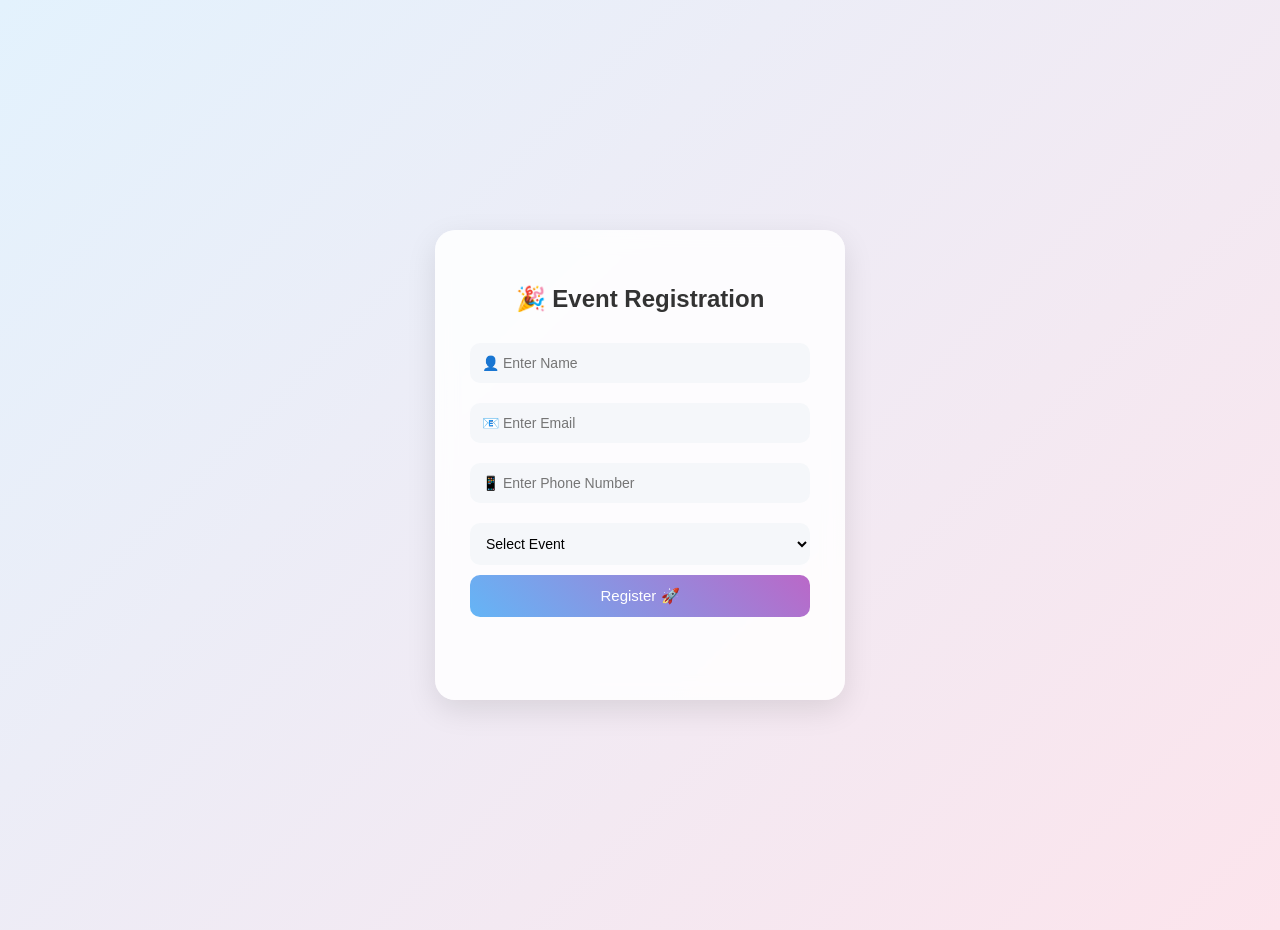
<file: index.html>
<!DOCTYPE html>
<html lang="en">
<head>
  <meta charset="UTF-8">
  <meta name="viewport" content="width=device-width, initial-scale=1.0">
  <title>Event Registration</title>
  <link rel="stylesheet" href="style.css">
</head>
<body>

<div class="container">
  <h2>🎉 Event Registration</h2>

  <form id="form">
    <input type="text" id="name" placeholder="👤 Enter Name" required>
    <input type="email" id="email" placeholder="📧 Enter Email" required>
    <input type="tel" id="phone" placeholder="📱 Enter Phone Number" required>

    <select id="event" required>
      <option value="">Select Event</option>
      <option value="Tech Fest">💻 Tech Fest</option>
      <option value="Workshop">🛠 Workshop</option>
      <option value="Seminar">🎓 Seminar</option>
    </select>

    <button type="submit">Register 🚀</button>
  </form>

  <p id="msg"></p>
</div>

<script src="script.js"></script>

</body>
</html>
</file>
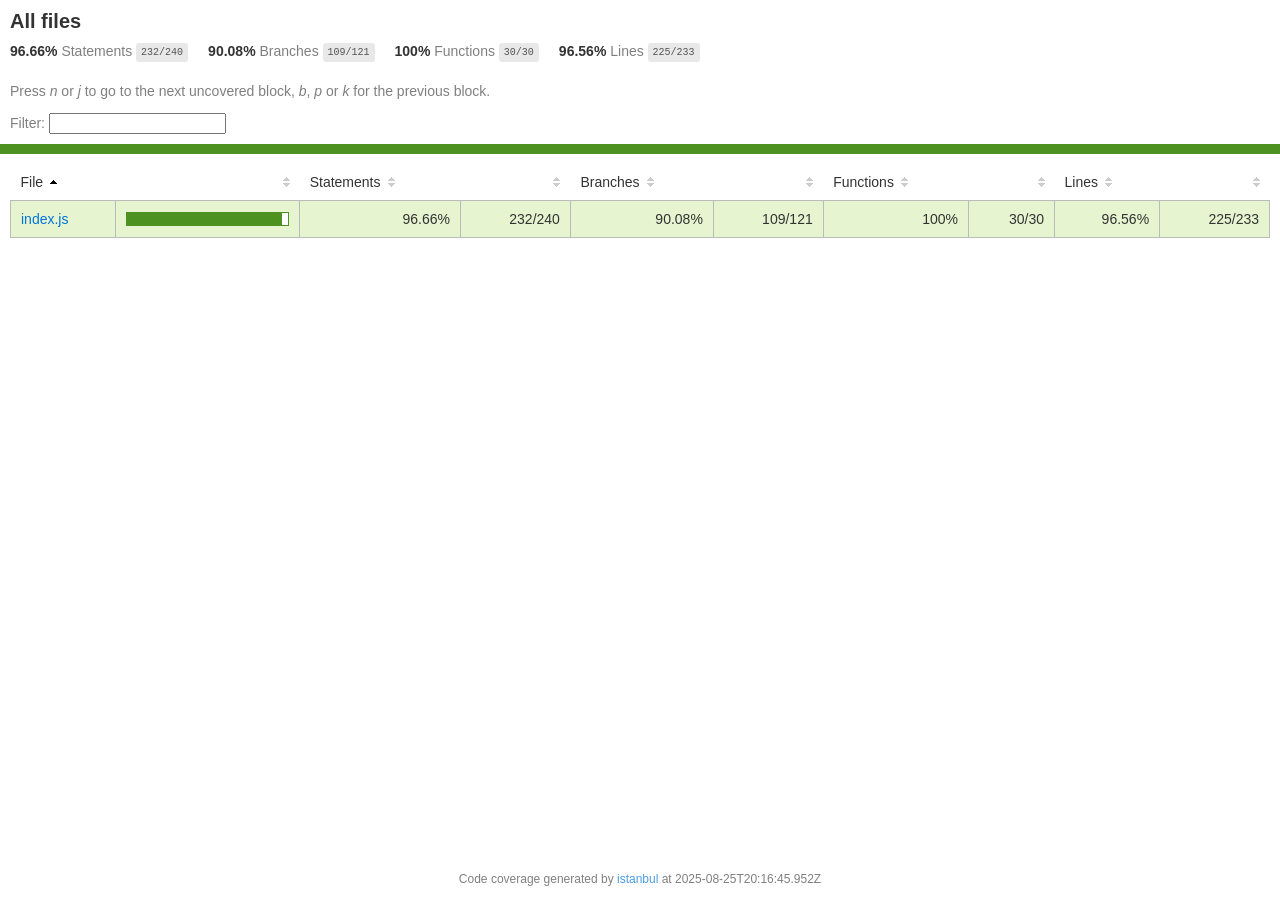
<file: Backend/node_modules/kareem/coverage/lcov-report/index.html>
<!doctype html>
<html lang="en">

<head>
    <title>Code coverage report for All files</title>
    <meta charset="utf-8" />
    <link rel="stylesheet" href="prettify.css" />
    <link rel="stylesheet" href="base.css" />
    <link rel="shortcut icon" type="image/x-icon" href="favicon.png" />
    <meta name="viewport" content="width=device-width, initial-scale=1" />
    <style type='text/css'>
        .coverage-summary .sorter {
            background-image: url(sort-arrow-sprite.png);
        }
    </style>
</head>
    
<body>
<div class='wrapper'>
    <div class='pad1'>
        <h1>All files</h1>
        <div class='clearfix'>
            
            <div class='fl pad1y space-right2'>
                <span class="strong">96.66% </span>
                <span class="quiet">Statements</span>
                <span class='fraction'>232/240</span>
            </div>
        
            
            <div class='fl pad1y space-right2'>
                <span class="strong">90.08% </span>
                <span class="quiet">Branches</span>
                <span class='fraction'>109/121</span>
            </div>
        
            
            <div class='fl pad1y space-right2'>
                <span class="strong">100% </span>
                <span class="quiet">Functions</span>
                <span class='fraction'>30/30</span>
            </div>
        
            
            <div class='fl pad1y space-right2'>
                <span class="strong">96.56% </span>
                <span class="quiet">Lines</span>
                <span class='fraction'>225/233</span>
            </div>
        
            
        </div>
        <p class="quiet">
            Press <em>n</em> or <em>j</em> to go to the next uncovered block, <em>b</em>, <em>p</em> or <em>k</em> for the previous block.
        </p>
        <template id="filterTemplate">
            <div class="quiet">
                Filter:
                <input type="search" id="fileSearch">
            </div>
        </template>
    </div>
    <div class='status-line high'></div>
    <div class="pad1">
<table class="coverage-summary">
<thead>
<tr>
   <th data-col="file" data-fmt="html" data-html="true" class="file">File</th>
   <th data-col="pic" data-type="number" data-fmt="html" data-html="true" class="pic"></th>
   <th data-col="statements" data-type="number" data-fmt="pct" class="pct">Statements</th>
   <th data-col="statements_raw" data-type="number" data-fmt="html" class="abs"></th>
   <th data-col="branches" data-type="number" data-fmt="pct" class="pct">Branches</th>
   <th data-col="branches_raw" data-type="number" data-fmt="html" class="abs"></th>
   <th data-col="functions" data-type="number" data-fmt="pct" class="pct">Functions</th>
   <th data-col="functions_raw" data-type="number" data-fmt="html" class="abs"></th>
   <th data-col="lines" data-type="number" data-fmt="pct" class="pct">Lines</th>
   <th data-col="lines_raw" data-type="number" data-fmt="html" class="abs"></th>
</tr>
</thead>
<tbody><tr>
	<td class="file high" data-value="index.js"><a href="index.js.html">index.js</a></td>
	<td data-value="96.66" class="pic high">
	<div class="chart"><div class="cover-fill" style="width: 96%"></div><div class="cover-empty" style="width: 4%"></div></div>
	</td>
	<td data-value="96.66" class="pct high">96.66%</td>
	<td data-value="240" class="abs high">232/240</td>
	<td data-value="90.08" class="pct high">90.08%</td>
	<td data-value="121" class="abs high">109/121</td>
	<td data-value="100" class="pct high">100%</td>
	<td data-value="30" class="abs high">30/30</td>
	<td data-value="96.56" class="pct high">96.56%</td>
	<td data-value="233" class="abs high">225/233</td>
	</tr>

</tbody>
</table>
</div>
                <div class='push'></div><!-- for sticky footer -->
            </div><!-- /wrapper -->
            <div class='footer quiet pad2 space-top1 center small'>
                Code coverage generated by
                <a href="https://istanbul.js.org/" target="_blank" rel="noopener noreferrer">istanbul</a>
                at 2025-08-25T20:16:45.952Z
            </div>
        <script src="prettify.js"></script>
        <script>
            window.onload = function () {
                prettyPrint();
            };
        </script>
        <script src="sorter.js"></script>
        <script src="block-navigation.js"></script>
    </body>
</html>
</file>
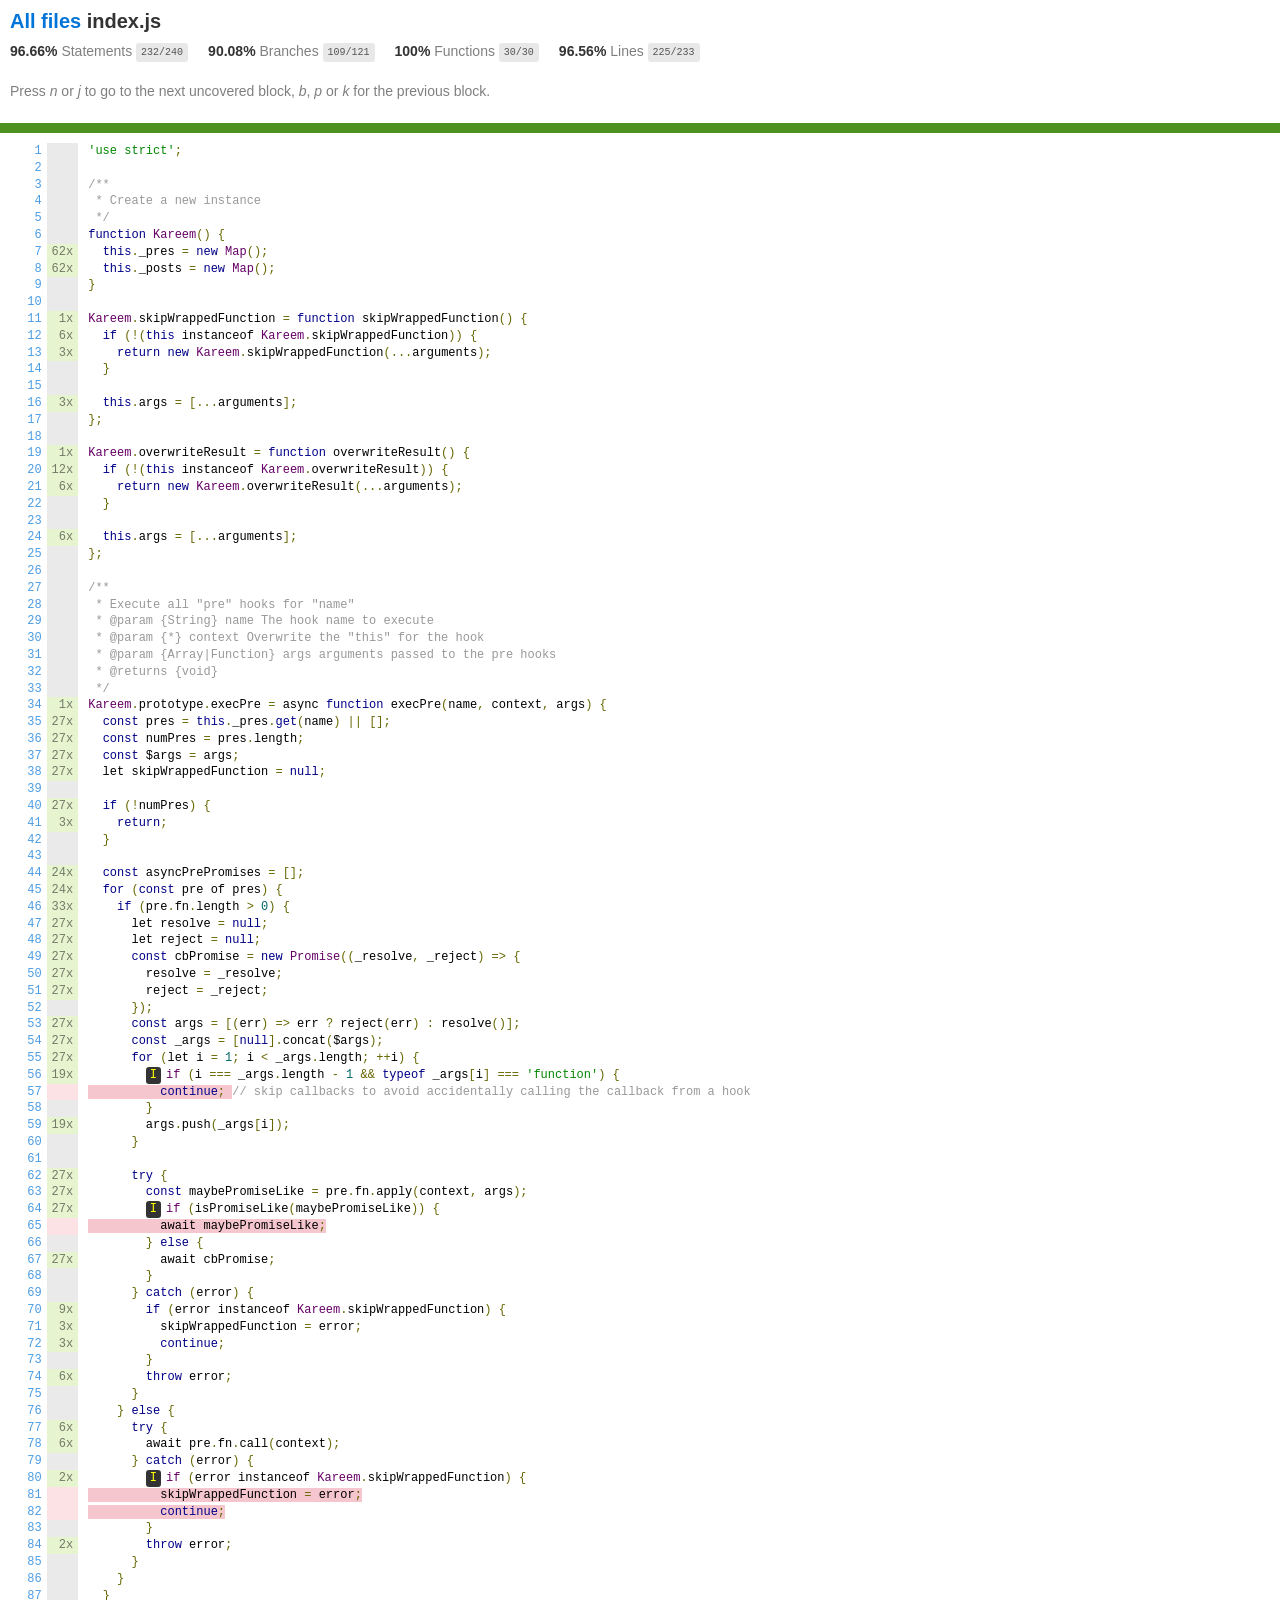
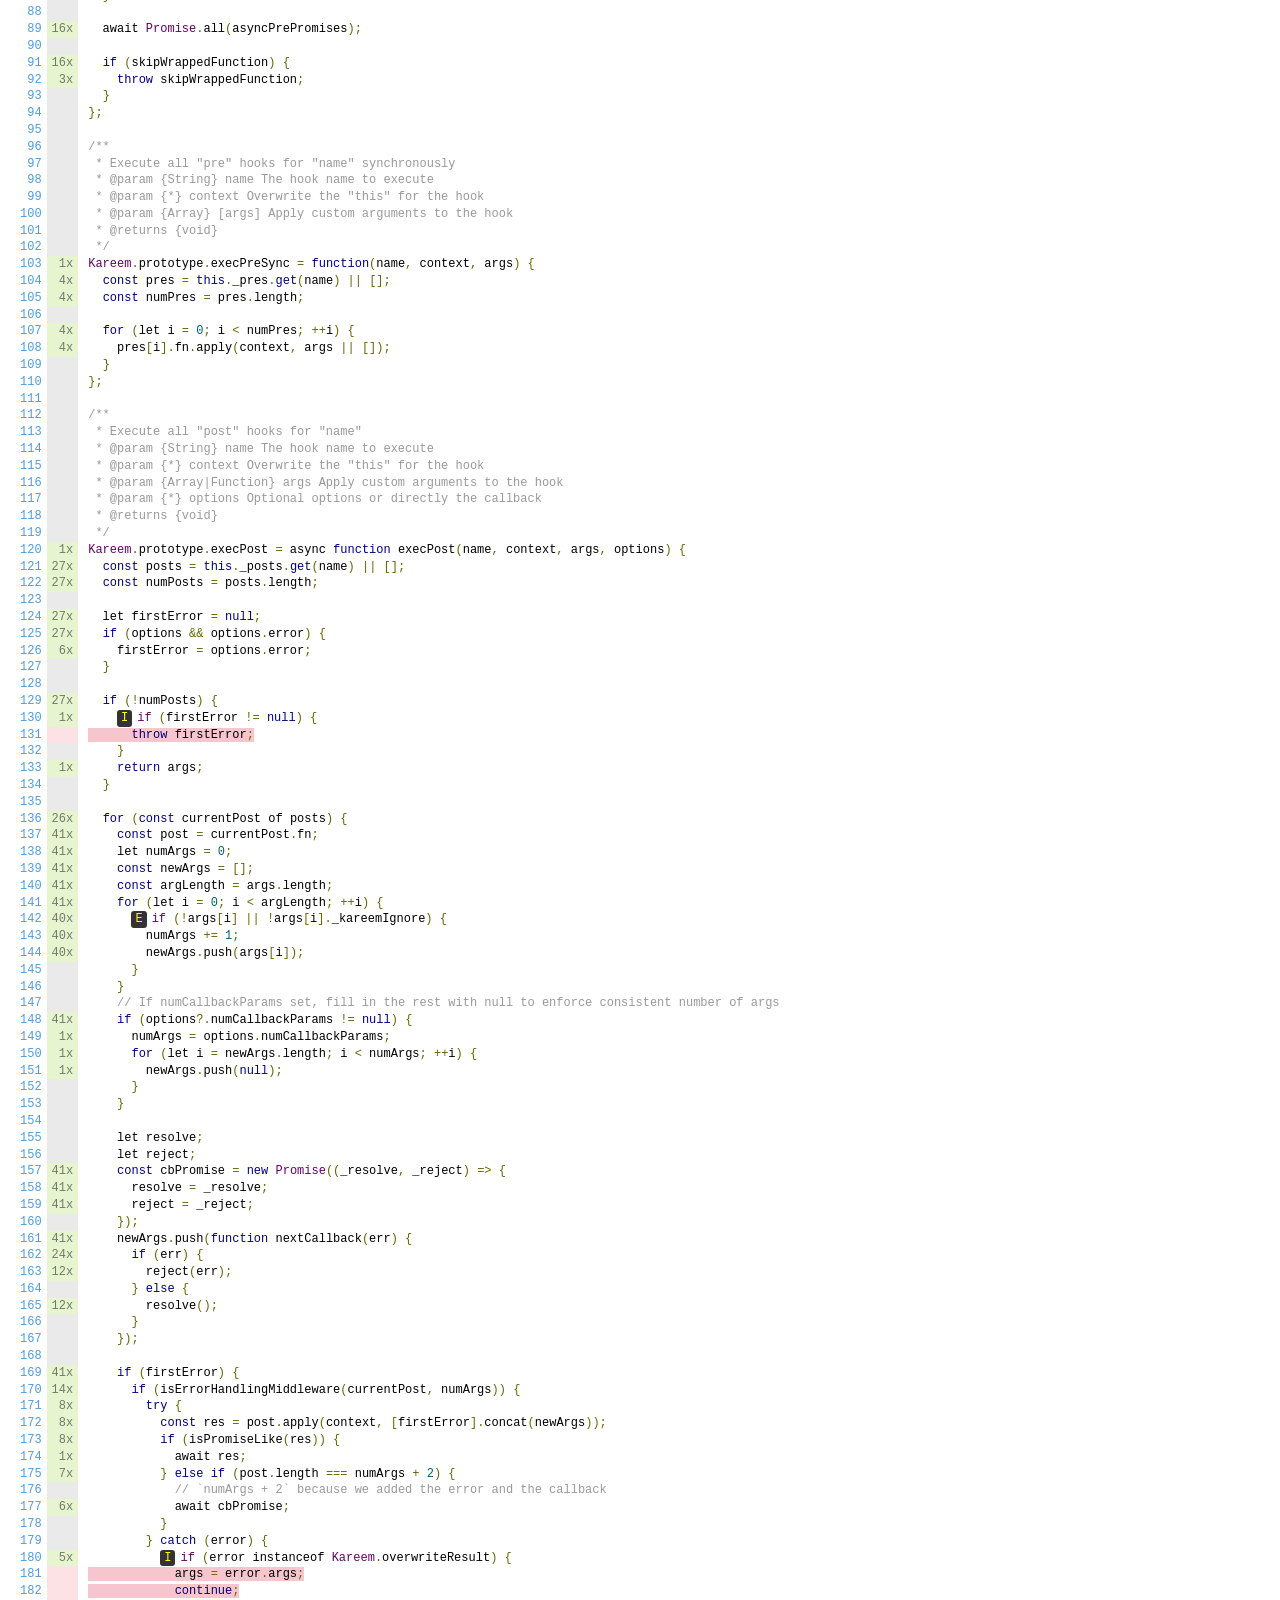
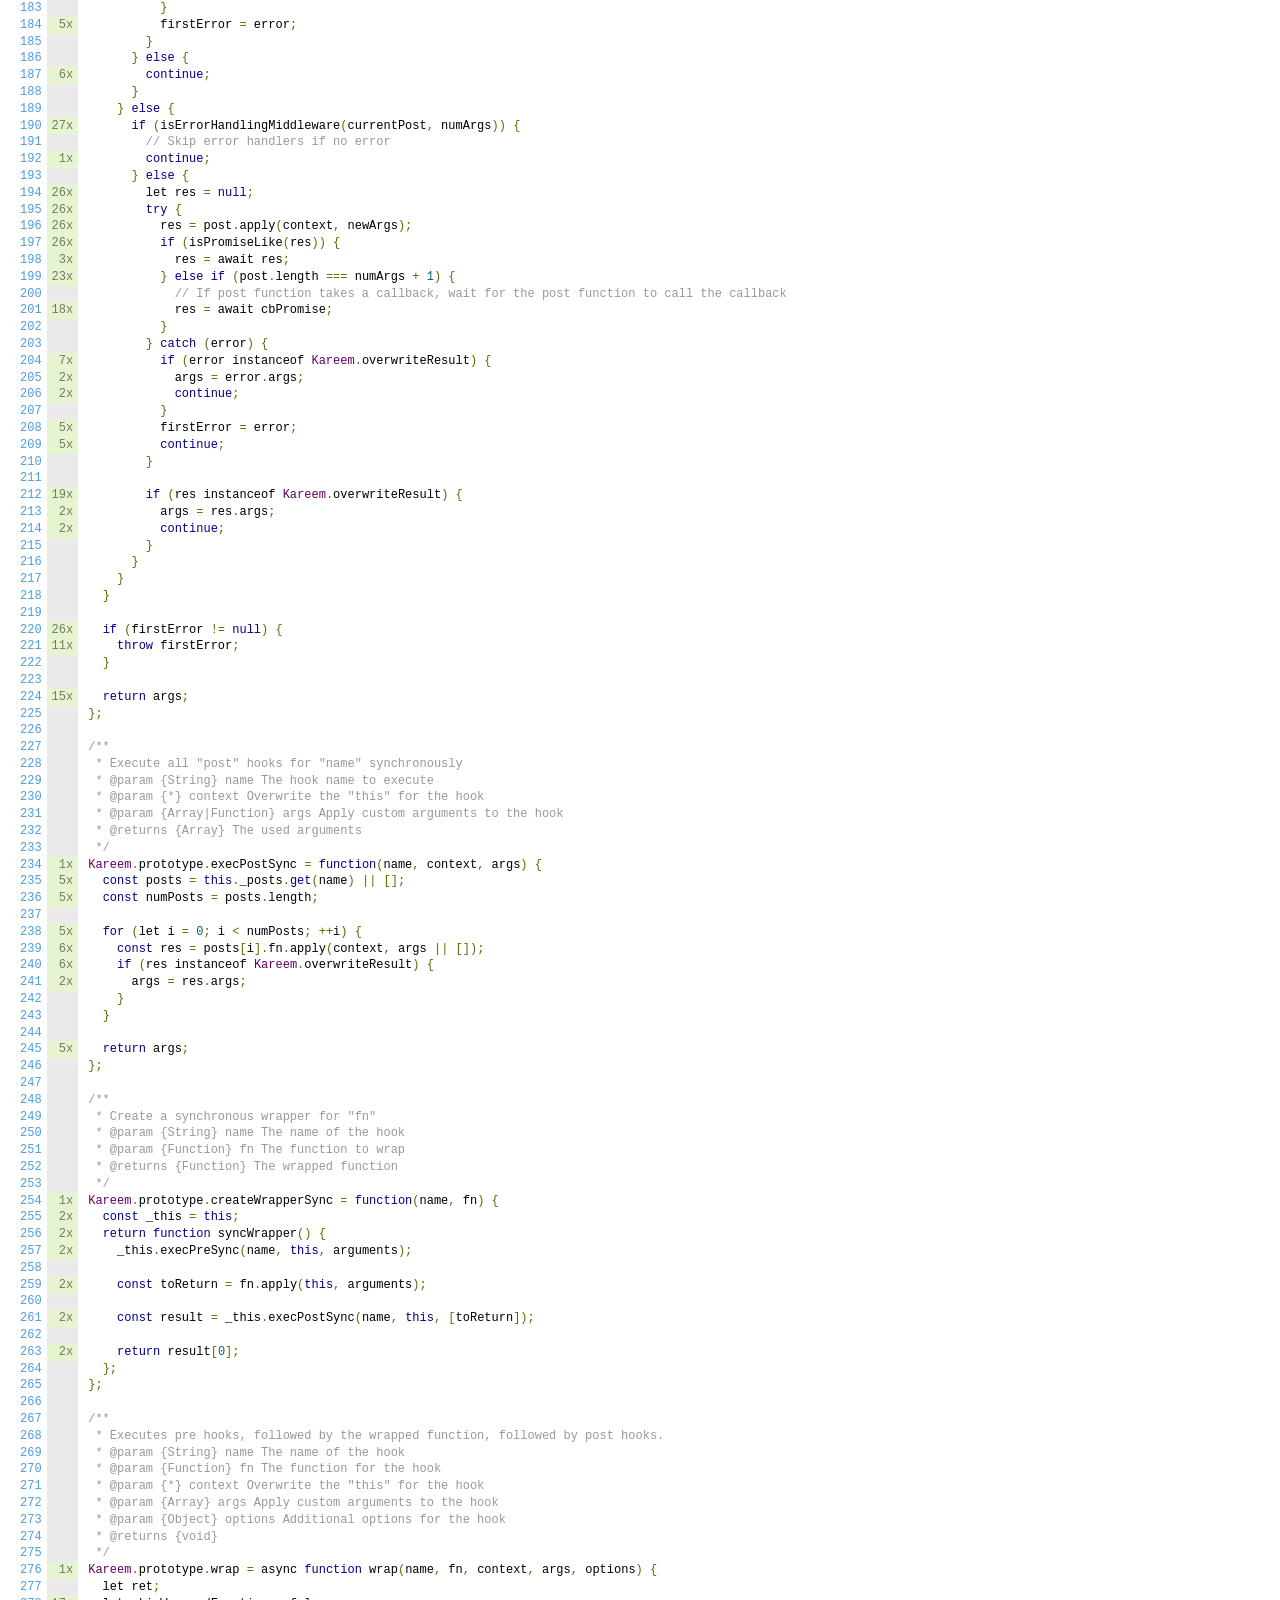
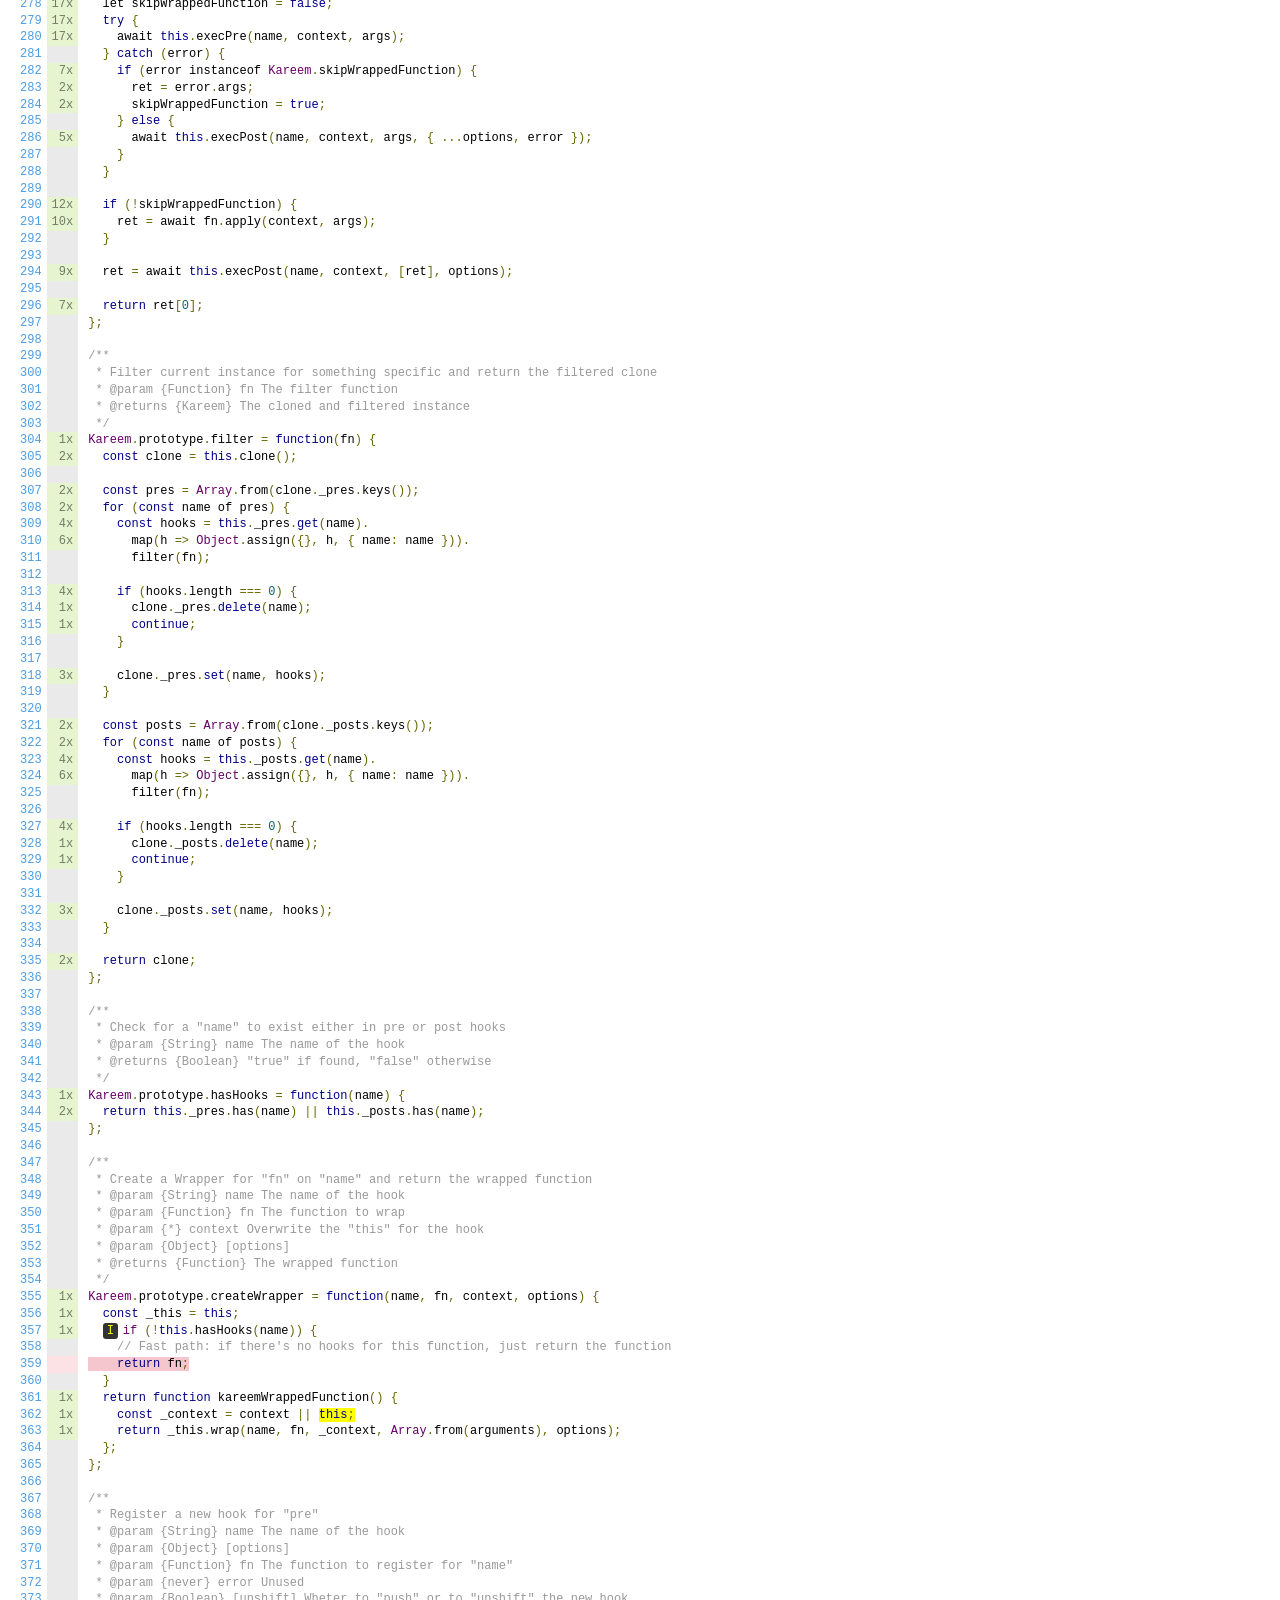
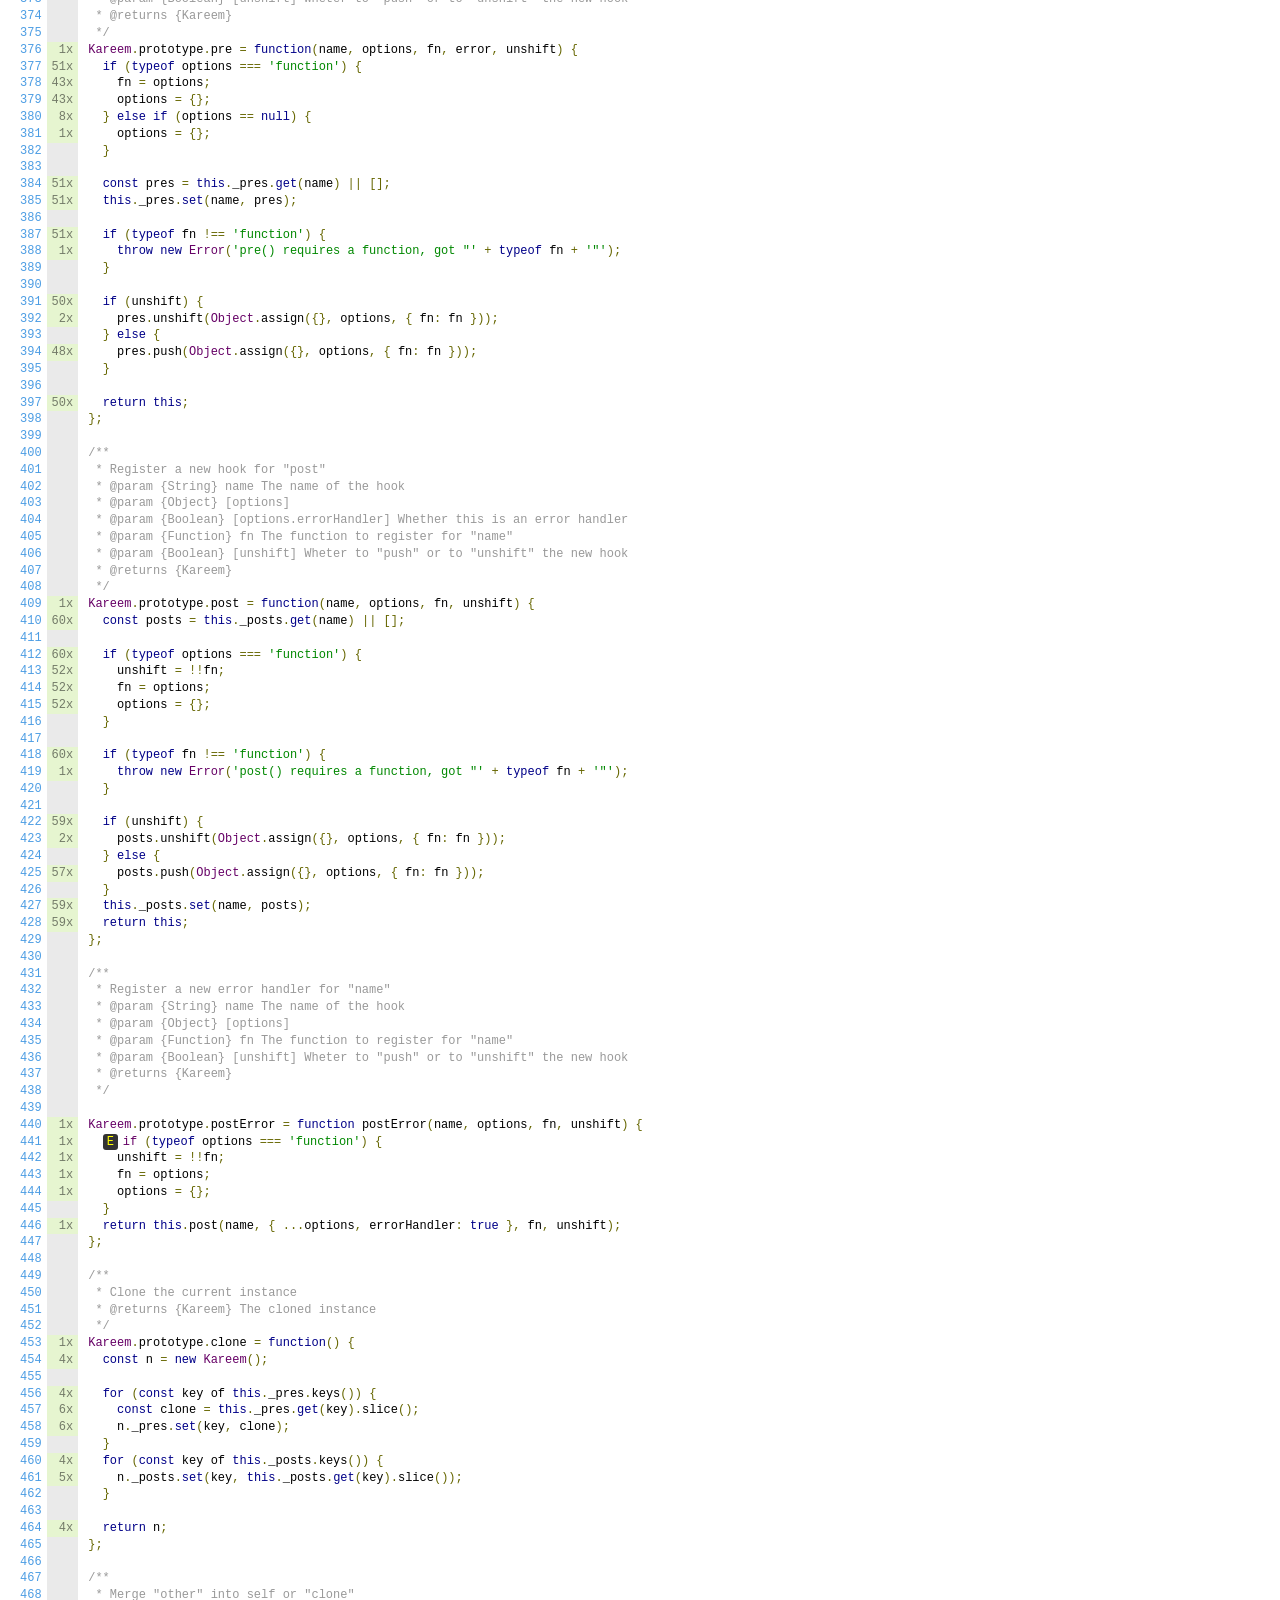
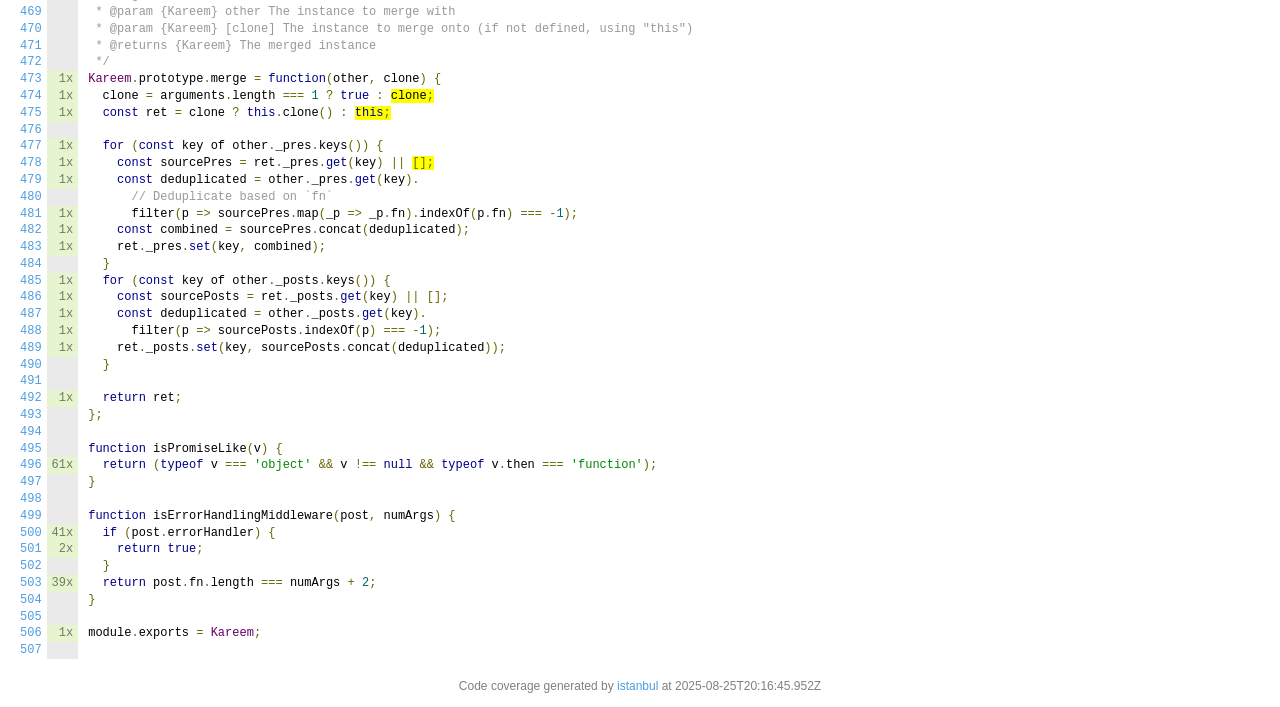
<file: Backend/node_modules/kareem/coverage/lcov-report/index.js.html>
<!doctype html>
<html lang="en">

<head>
    <title>Code coverage report for index.js</title>
    <meta charset="utf-8" />
    <link rel="stylesheet" href="prettify.css" />
    <link rel="stylesheet" href="base.css" />
    <link rel="shortcut icon" type="image/x-icon" href="favicon.png" />
    <meta name="viewport" content="width=device-width, initial-scale=1" />
    <style type='text/css'>
        .coverage-summary .sorter {
            background-image: url(sort-arrow-sprite.png);
        }
    </style>
</head>
    
<body>
<div class='wrapper'>
    <div class='pad1'>
        <h1><a href="index.html">All files</a> index.js</h1>
        <div class='clearfix'>
            
            <div class='fl pad1y space-right2'>
                <span class="strong">96.66% </span>
                <span class="quiet">Statements</span>
                <span class='fraction'>232/240</span>
            </div>
        
            
            <div class='fl pad1y space-right2'>
                <span class="strong">90.08% </span>
                <span class="quiet">Branches</span>
                <span class='fraction'>109/121</span>
            </div>
        
            
            <div class='fl pad1y space-right2'>
                <span class="strong">100% </span>
                <span class="quiet">Functions</span>
                <span class='fraction'>30/30</span>
            </div>
        
            
            <div class='fl pad1y space-right2'>
                <span class="strong">96.56% </span>
                <span class="quiet">Lines</span>
                <span class='fraction'>225/233</span>
            </div>
        
            
        </div>
        <p class="quiet">
            Press <em>n</em> or <em>j</em> to go to the next uncovered block, <em>b</em>, <em>p</em> or <em>k</em> for the previous block.
        </p>
        <template id="filterTemplate">
            <div class="quiet">
                Filter:
                <input type="search" id="fileSearch">
            </div>
        </template>
    </div>
    <div class='status-line high'></div>
    <pre><table class="coverage">
<tr><td class="line-count quiet"><a name='L1'></a><a href='#L1'>1</a>
<a name='L2'></a><a href='#L2'>2</a>
<a name='L3'></a><a href='#L3'>3</a>
<a name='L4'></a><a href='#L4'>4</a>
<a name='L5'></a><a href='#L5'>5</a>
<a name='L6'></a><a href='#L6'>6</a>
<a name='L7'></a><a href='#L7'>7</a>
<a name='L8'></a><a href='#L8'>8</a>
<a name='L9'></a><a href='#L9'>9</a>
<a name='L10'></a><a href='#L10'>10</a>
<a name='L11'></a><a href='#L11'>11</a>
<a name='L12'></a><a href='#L12'>12</a>
<a name='L13'></a><a href='#L13'>13</a>
<a name='L14'></a><a href='#L14'>14</a>
<a name='L15'></a><a href='#L15'>15</a>
<a name='L16'></a><a href='#L16'>16</a>
<a name='L17'></a><a href='#L17'>17</a>
<a name='L18'></a><a href='#L18'>18</a>
<a name='L19'></a><a href='#L19'>19</a>
<a name='L20'></a><a href='#L20'>20</a>
<a name='L21'></a><a href='#L21'>21</a>
<a name='L22'></a><a href='#L22'>22</a>
<a name='L23'></a><a href='#L23'>23</a>
<a name='L24'></a><a href='#L24'>24</a>
<a name='L25'></a><a href='#L25'>25</a>
<a name='L26'></a><a href='#L26'>26</a>
<a name='L27'></a><a href='#L27'>27</a>
<a name='L28'></a><a href='#L28'>28</a>
<a name='L29'></a><a href='#L29'>29</a>
<a name='L30'></a><a href='#L30'>30</a>
<a name='L31'></a><a href='#L31'>31</a>
<a name='L32'></a><a href='#L32'>32</a>
<a name='L33'></a><a href='#L33'>33</a>
<a name='L34'></a><a href='#L34'>34</a>
<a name='L35'></a><a href='#L35'>35</a>
<a name='L36'></a><a href='#L36'>36</a>
<a name='L37'></a><a href='#L37'>37</a>
<a name='L38'></a><a href='#L38'>38</a>
<a name='L39'></a><a href='#L39'>39</a>
<a name='L40'></a><a href='#L40'>40</a>
<a name='L41'></a><a href='#L41'>41</a>
<a name='L42'></a><a href='#L42'>42</a>
<a name='L43'></a><a href='#L43'>43</a>
<a name='L44'></a><a href='#L44'>44</a>
<a name='L45'></a><a href='#L45'>45</a>
<a name='L46'></a><a href='#L46'>46</a>
<a name='L47'></a><a href='#L47'>47</a>
<a name='L48'></a><a href='#L48'>48</a>
<a name='L49'></a><a href='#L49'>49</a>
<a name='L50'></a><a href='#L50'>50</a>
<a name='L51'></a><a href='#L51'>51</a>
<a name='L52'></a><a href='#L52'>52</a>
<a name='L53'></a><a href='#L53'>53</a>
<a name='L54'></a><a href='#L54'>54</a>
<a name='L55'></a><a href='#L55'>55</a>
<a name='L56'></a><a href='#L56'>56</a>
<a name='L57'></a><a href='#L57'>57</a>
<a name='L58'></a><a href='#L58'>58</a>
<a name='L59'></a><a href='#L59'>59</a>
<a name='L60'></a><a href='#L60'>60</a>
<a name='L61'></a><a href='#L61'>61</a>
<a name='L62'></a><a href='#L62'>62</a>
<a name='L63'></a><a href='#L63'>63</a>
<a name='L64'></a><a href='#L64'>64</a>
<a name='L65'></a><a href='#L65'>65</a>
<a name='L66'></a><a href='#L66'>66</a>
<a name='L67'></a><a href='#L67'>67</a>
<a name='L68'></a><a href='#L68'>68</a>
<a name='L69'></a><a href='#L69'>69</a>
<a name='L70'></a><a href='#L70'>70</a>
<a name='L71'></a><a href='#L71'>71</a>
<a name='L72'></a><a href='#L72'>72</a>
<a name='L73'></a><a href='#L73'>73</a>
<a name='L74'></a><a href='#L74'>74</a>
<a name='L75'></a><a href='#L75'>75</a>
<a name='L76'></a><a href='#L76'>76</a>
<a name='L77'></a><a href='#L77'>77</a>
<a name='L78'></a><a href='#L78'>78</a>
<a name='L79'></a><a href='#L79'>79</a>
<a name='L80'></a><a href='#L80'>80</a>
<a name='L81'></a><a href='#L81'>81</a>
<a name='L82'></a><a href='#L82'>82</a>
<a name='L83'></a><a href='#L83'>83</a>
<a name='L84'></a><a href='#L84'>84</a>
<a name='L85'></a><a href='#L85'>85</a>
<a name='L86'></a><a href='#L86'>86</a>
<a name='L87'></a><a href='#L87'>87</a>
<a name='L88'></a><a href='#L88'>88</a>
<a name='L89'></a><a href='#L89'>89</a>
<a name='L90'></a><a href='#L90'>90</a>
<a name='L91'></a><a href='#L91'>91</a>
<a name='L92'></a><a href='#L92'>92</a>
<a name='L93'></a><a href='#L93'>93</a>
<a name='L94'></a><a href='#L94'>94</a>
<a name='L95'></a><a href='#L95'>95</a>
<a name='L96'></a><a href='#L96'>96</a>
<a name='L97'></a><a href='#L97'>97</a>
<a name='L98'></a><a href='#L98'>98</a>
<a name='L99'></a><a href='#L99'>99</a>
<a name='L100'></a><a href='#L100'>100</a>
<a name='L101'></a><a href='#L101'>101</a>
<a name='L102'></a><a href='#L102'>102</a>
<a name='L103'></a><a href='#L103'>103</a>
<a name='L104'></a><a href='#L104'>104</a>
<a name='L105'></a><a href='#L105'>105</a>
<a name='L106'></a><a href='#L106'>106</a>
<a name='L107'></a><a href='#L107'>107</a>
<a name='L108'></a><a href='#L108'>108</a>
<a name='L109'></a><a href='#L109'>109</a>
<a name='L110'></a><a href='#L110'>110</a>
<a name='L111'></a><a href='#L111'>111</a>
<a name='L112'></a><a href='#L112'>112</a>
<a name='L113'></a><a href='#L113'>113</a>
<a name='L114'></a><a href='#L114'>114</a>
<a name='L115'></a><a href='#L115'>115</a>
<a name='L116'></a><a href='#L116'>116</a>
<a name='L117'></a><a href='#L117'>117</a>
<a name='L118'></a><a href='#L118'>118</a>
<a name='L119'></a><a href='#L119'>119</a>
<a name='L120'></a><a href='#L120'>120</a>
<a name='L121'></a><a href='#L121'>121</a>
<a name='L122'></a><a href='#L122'>122</a>
<a name='L123'></a><a href='#L123'>123</a>
<a name='L124'></a><a href='#L124'>124</a>
<a name='L125'></a><a href='#L125'>125</a>
<a name='L126'></a><a href='#L126'>126</a>
<a name='L127'></a><a href='#L127'>127</a>
<a name='L128'></a><a href='#L128'>128</a>
<a name='L129'></a><a href='#L129'>129</a>
<a name='L130'></a><a href='#L130'>130</a>
<a name='L131'></a><a href='#L131'>131</a>
<a name='L132'></a><a href='#L132'>132</a>
<a name='L133'></a><a href='#L133'>133</a>
<a name='L134'></a><a href='#L134'>134</a>
<a name='L135'></a><a href='#L135'>135</a>
<a name='L136'></a><a href='#L136'>136</a>
<a name='L137'></a><a href='#L137'>137</a>
<a name='L138'></a><a href='#L138'>138</a>
<a name='L139'></a><a href='#L139'>139</a>
<a name='L140'></a><a href='#L140'>140</a>
<a name='L141'></a><a href='#L141'>141</a>
<a name='L142'></a><a href='#L142'>142</a>
<a name='L143'></a><a href='#L143'>143</a>
<a name='L144'></a><a href='#L144'>144</a>
<a name='L145'></a><a href='#L145'>145</a>
<a name='L146'></a><a href='#L146'>146</a>
<a name='L147'></a><a href='#L147'>147</a>
<a name='L148'></a><a href='#L148'>148</a>
<a name='L149'></a><a href='#L149'>149</a>
<a name='L150'></a><a href='#L150'>150</a>
<a name='L151'></a><a href='#L151'>151</a>
<a name='L152'></a><a href='#L152'>152</a>
<a name='L153'></a><a href='#L153'>153</a>
<a name='L154'></a><a href='#L154'>154</a>
<a name='L155'></a><a href='#L155'>155</a>
<a name='L156'></a><a href='#L156'>156</a>
<a name='L157'></a><a href='#L157'>157</a>
<a name='L158'></a><a href='#L158'>158</a>
<a name='L159'></a><a href='#L159'>159</a>
<a name='L160'></a><a href='#L160'>160</a>
<a name='L161'></a><a href='#L161'>161</a>
<a name='L162'></a><a href='#L162'>162</a>
<a name='L163'></a><a href='#L163'>163</a>
<a name='L164'></a><a href='#L164'>164</a>
<a name='L165'></a><a href='#L165'>165</a>
<a name='L166'></a><a href='#L166'>166</a>
<a name='L167'></a><a href='#L167'>167</a>
<a name='L168'></a><a href='#L168'>168</a>
<a name='L169'></a><a href='#L169'>169</a>
<a name='L170'></a><a href='#L170'>170</a>
<a name='L171'></a><a href='#L171'>171</a>
<a name='L172'></a><a href='#L172'>172</a>
<a name='L173'></a><a href='#L173'>173</a>
<a name='L174'></a><a href='#L174'>174</a>
<a name='L175'></a><a href='#L175'>175</a>
<a name='L176'></a><a href='#L176'>176</a>
<a name='L177'></a><a href='#L177'>177</a>
<a name='L178'></a><a href='#L178'>178</a>
<a name='L179'></a><a href='#L179'>179</a>
<a name='L180'></a><a href='#L180'>180</a>
<a name='L181'></a><a href='#L181'>181</a>
<a name='L182'></a><a href='#L182'>182</a>
<a name='L183'></a><a href='#L183'>183</a>
<a name='L184'></a><a href='#L184'>184</a>
<a name='L185'></a><a href='#L185'>185</a>
<a name='L186'></a><a href='#L186'>186</a>
<a name='L187'></a><a href='#L187'>187</a>
<a name='L188'></a><a href='#L188'>188</a>
<a name='L189'></a><a href='#L189'>189</a>
<a name='L190'></a><a href='#L190'>190</a>
<a name='L191'></a><a href='#L191'>191</a>
<a name='L192'></a><a href='#L192'>192</a>
<a name='L193'></a><a href='#L193'>193</a>
<a name='L194'></a><a href='#L194'>194</a>
<a name='L195'></a><a href='#L195'>195</a>
<a name='L196'></a><a href='#L196'>196</a>
<a name='L197'></a><a href='#L197'>197</a>
<a name='L198'></a><a href='#L198'>198</a>
<a name='L199'></a><a href='#L199'>199</a>
<a name='L200'></a><a href='#L200'>200</a>
<a name='L201'></a><a href='#L201'>201</a>
<a name='L202'></a><a href='#L202'>202</a>
<a name='L203'></a><a href='#L203'>203</a>
<a name='L204'></a><a href='#L204'>204</a>
<a name='L205'></a><a href='#L205'>205</a>
<a name='L206'></a><a href='#L206'>206</a>
<a name='L207'></a><a href='#L207'>207</a>
<a name='L208'></a><a href='#L208'>208</a>
<a name='L209'></a><a href='#L209'>209</a>
<a name='L210'></a><a href='#L210'>210</a>
<a name='L211'></a><a href='#L211'>211</a>
<a name='L212'></a><a href='#L212'>212</a>
<a name='L213'></a><a href='#L213'>213</a>
<a name='L214'></a><a href='#L214'>214</a>
<a name='L215'></a><a href='#L215'>215</a>
<a name='L216'></a><a href='#L216'>216</a>
<a name='L217'></a><a href='#L217'>217</a>
<a name='L218'></a><a href='#L218'>218</a>
<a name='L219'></a><a href='#L219'>219</a>
<a name='L220'></a><a href='#L220'>220</a>
<a name='L221'></a><a href='#L221'>221</a>
<a name='L222'></a><a href='#L222'>222</a>
<a name='L223'></a><a href='#L223'>223</a>
<a name='L224'></a><a href='#L224'>224</a>
<a name='L225'></a><a href='#L225'>225</a>
<a name='L226'></a><a href='#L226'>226</a>
<a name='L227'></a><a href='#L227'>227</a>
<a name='L228'></a><a href='#L228'>228</a>
<a name='L229'></a><a href='#L229'>229</a>
<a name='L230'></a><a href='#L230'>230</a>
<a name='L231'></a><a href='#L231'>231</a>
<a name='L232'></a><a href='#L232'>232</a>
<a name='L233'></a><a href='#L233'>233</a>
<a name='L234'></a><a href='#L234'>234</a>
<a name='L235'></a><a href='#L235'>235</a>
<a name='L236'></a><a href='#L236'>236</a>
<a name='L237'></a><a href='#L237'>237</a>
<a name='L238'></a><a href='#L238'>238</a>
<a name='L239'></a><a href='#L239'>239</a>
<a name='L240'></a><a href='#L240'>240</a>
<a name='L241'></a><a href='#L241'>241</a>
<a name='L242'></a><a href='#L242'>242</a>
<a name='L243'></a><a href='#L243'>243</a>
<a name='L244'></a><a href='#L244'>244</a>
<a name='L245'></a><a href='#L245'>245</a>
<a name='L246'></a><a href='#L246'>246</a>
<a name='L247'></a><a href='#L247'>247</a>
<a name='L248'></a><a href='#L248'>248</a>
<a name='L249'></a><a href='#L249'>249</a>
<a name='L250'></a><a href='#L250'>250</a>
<a name='L251'></a><a href='#L251'>251</a>
<a name='L252'></a><a href='#L252'>252</a>
<a name='L253'></a><a href='#L253'>253</a>
<a name='L254'></a><a href='#L254'>254</a>
<a name='L255'></a><a href='#L255'>255</a>
<a name='L256'></a><a href='#L256'>256</a>
<a name='L257'></a><a href='#L257'>257</a>
<a name='L258'></a><a href='#L258'>258</a>
<a name='L259'></a><a href='#L259'>259</a>
<a name='L260'></a><a href='#L260'>260</a>
<a name='L261'></a><a href='#L261'>261</a>
<a name='L262'></a><a href='#L262'>262</a>
<a name='L263'></a><a href='#L263'>263</a>
<a name='L264'></a><a href='#L264'>264</a>
<a name='L265'></a><a href='#L265'>265</a>
<a name='L266'></a><a href='#L266'>266</a>
<a name='L267'></a><a href='#L267'>267</a>
<a name='L268'></a><a href='#L268'>268</a>
<a name='L269'></a><a href='#L269'>269</a>
<a name='L270'></a><a href='#L270'>270</a>
<a name='L271'></a><a href='#L271'>271</a>
<a name='L272'></a><a href='#L272'>272</a>
<a name='L273'></a><a href='#L273'>273</a>
<a name='L274'></a><a href='#L274'>274</a>
<a name='L275'></a><a href='#L275'>275</a>
<a name='L276'></a><a href='#L276'>276</a>
<a name='L277'></a><a href='#L277'>277</a>
<a name='L278'></a><a href='#L278'>278</a>
<a name='L279'></a><a href='#L279'>279</a>
<a name='L280'></a><a href='#L280'>280</a>
<a name='L281'></a><a href='#L281'>281</a>
<a name='L282'></a><a href='#L282'>282</a>
<a name='L283'></a><a href='#L283'>283</a>
<a name='L284'></a><a href='#L284'>284</a>
<a name='L285'></a><a href='#L285'>285</a>
<a name='L286'></a><a href='#L286'>286</a>
<a name='L287'></a><a href='#L287'>287</a>
<a name='L288'></a><a href='#L288'>288</a>
<a name='L289'></a><a href='#L289'>289</a>
<a name='L290'></a><a href='#L290'>290</a>
<a name='L291'></a><a href='#L291'>291</a>
<a name='L292'></a><a href='#L292'>292</a>
<a name='L293'></a><a href='#L293'>293</a>
<a name='L294'></a><a href='#L294'>294</a>
<a name='L295'></a><a href='#L295'>295</a>
<a name='L296'></a><a href='#L296'>296</a>
<a name='L297'></a><a href='#L297'>297</a>
<a name='L298'></a><a href='#L298'>298</a>
<a name='L299'></a><a href='#L299'>299</a>
<a name='L300'></a><a href='#L300'>300</a>
<a name='L301'></a><a href='#L301'>301</a>
<a name='L302'></a><a href='#L302'>302</a>
<a name='L303'></a><a href='#L303'>303</a>
<a name='L304'></a><a href='#L304'>304</a>
<a name='L305'></a><a href='#L305'>305</a>
<a name='L306'></a><a href='#L306'>306</a>
<a name='L307'></a><a href='#L307'>307</a>
<a name='L308'></a><a href='#L308'>308</a>
<a name='L309'></a><a href='#L309'>309</a>
<a name='L310'></a><a href='#L310'>310</a>
<a name='L311'></a><a href='#L311'>311</a>
<a name='L312'></a><a href='#L312'>312</a>
<a name='L313'></a><a href='#L313'>313</a>
<a name='L314'></a><a href='#L314'>314</a>
<a name='L315'></a><a href='#L315'>315</a>
<a name='L316'></a><a href='#L316'>316</a>
<a name='L317'></a><a href='#L317'>317</a>
<a name='L318'></a><a href='#L318'>318</a>
<a name='L319'></a><a href='#L319'>319</a>
<a name='L320'></a><a href='#L320'>320</a>
<a name='L321'></a><a href='#L321'>321</a>
<a name='L322'></a><a href='#L322'>322</a>
<a name='L323'></a><a href='#L323'>323</a>
<a name='L324'></a><a href='#L324'>324</a>
<a name='L325'></a><a href='#L325'>325</a>
<a name='L326'></a><a href='#L326'>326</a>
<a name='L327'></a><a href='#L327'>327</a>
<a name='L328'></a><a href='#L328'>328</a>
<a name='L329'></a><a href='#L329'>329</a>
<a name='L330'></a><a href='#L330'>330</a>
<a name='L331'></a><a href='#L331'>331</a>
<a name='L332'></a><a href='#L332'>332</a>
<a name='L333'></a><a href='#L333'>333</a>
<a name='L334'></a><a href='#L334'>334</a>
<a name='L335'></a><a href='#L335'>335</a>
<a name='L336'></a><a href='#L336'>336</a>
<a name='L337'></a><a href='#L337'>337</a>
<a name='L338'></a><a href='#L338'>338</a>
<a name='L339'></a><a href='#L339'>339</a>
<a name='L340'></a><a href='#L340'>340</a>
<a name='L341'></a><a href='#L341'>341</a>
<a name='L342'></a><a href='#L342'>342</a>
<a name='L343'></a><a href='#L343'>343</a>
<a name='L344'></a><a href='#L344'>344</a>
<a name='L345'></a><a href='#L345'>345</a>
<a name='L346'></a><a href='#L346'>346</a>
<a name='L347'></a><a href='#L347'>347</a>
<a name='L348'></a><a href='#L348'>348</a>
<a name='L349'></a><a href='#L349'>349</a>
<a name='L350'></a><a href='#L350'>350</a>
<a name='L351'></a><a href='#L351'>351</a>
<a name='L352'></a><a href='#L352'>352</a>
<a name='L353'></a><a href='#L353'>353</a>
<a name='L354'></a><a href='#L354'>354</a>
<a name='L355'></a><a href='#L355'>355</a>
<a name='L356'></a><a href='#L356'>356</a>
<a name='L357'></a><a href='#L357'>357</a>
<a name='L358'></a><a href='#L358'>358</a>
<a name='L359'></a><a href='#L359'>359</a>
<a name='L360'></a><a href='#L360'>360</a>
<a name='L361'></a><a href='#L361'>361</a>
<a name='L362'></a><a href='#L362'>362</a>
<a name='L363'></a><a href='#L363'>363</a>
<a name='L364'></a><a href='#L364'>364</a>
<a name='L365'></a><a href='#L365'>365</a>
<a name='L366'></a><a href='#L366'>366</a>
<a name='L367'></a><a href='#L367'>367</a>
<a name='L368'></a><a href='#L368'>368</a>
<a name='L369'></a><a href='#L369'>369</a>
<a name='L370'></a><a href='#L370'>370</a>
<a name='L371'></a><a href='#L371'>371</a>
<a name='L372'></a><a href='#L372'>372</a>
<a name='L373'></a><a href='#L373'>373</a>
<a name='L374'></a><a href='#L374'>374</a>
<a name='L375'></a><a href='#L375'>375</a>
<a name='L376'></a><a href='#L376'>376</a>
<a name='L377'></a><a href='#L377'>377</a>
<a name='L378'></a><a href='#L378'>378</a>
<a name='L379'></a><a href='#L379'>379</a>
<a name='L380'></a><a href='#L380'>380</a>
<a name='L381'></a><a href='#L381'>381</a>
<a name='L382'></a><a href='#L382'>382</a>
<a name='L383'></a><a href='#L383'>383</a>
<a name='L384'></a><a href='#L384'>384</a>
<a name='L385'></a><a href='#L385'>385</a>
<a name='L386'></a><a href='#L386'>386</a>
<a name='L387'></a><a href='#L387'>387</a>
<a name='L388'></a><a href='#L388'>388</a>
<a name='L389'></a><a href='#L389'>389</a>
<a name='L390'></a><a href='#L390'>390</a>
<a name='L391'></a><a href='#L391'>391</a>
<a name='L392'></a><a href='#L392'>392</a>
<a name='L393'></a><a href='#L393'>393</a>
<a name='L394'></a><a href='#L394'>394</a>
<a name='L395'></a><a href='#L395'>395</a>
<a name='L396'></a><a href='#L396'>396</a>
<a name='L397'></a><a href='#L397'>397</a>
<a name='L398'></a><a href='#L398'>398</a>
<a name='L399'></a><a href='#L399'>399</a>
<a name='L400'></a><a href='#L400'>400</a>
<a name='L401'></a><a href='#L401'>401</a>
<a name='L402'></a><a href='#L402'>402</a>
<a name='L403'></a><a href='#L403'>403</a>
<a name='L404'></a><a href='#L404'>404</a>
<a name='L405'></a><a href='#L405'>405</a>
<a name='L406'></a><a href='#L406'>406</a>
<a name='L407'></a><a href='#L407'>407</a>
<a name='L408'></a><a href='#L408'>408</a>
<a name='L409'></a><a href='#L409'>409</a>
<a name='L410'></a><a href='#L410'>410</a>
<a name='L411'></a><a href='#L411'>411</a>
<a name='L412'></a><a href='#L412'>412</a>
<a name='L413'></a><a href='#L413'>413</a>
<a name='L414'></a><a href='#L414'>414</a>
<a name='L415'></a><a href='#L415'>415</a>
<a name='L416'></a><a href='#L416'>416</a>
<a name='L417'></a><a href='#L417'>417</a>
<a name='L418'></a><a href='#L418'>418</a>
<a name='L419'></a><a href='#L419'>419</a>
<a name='L420'></a><a href='#L420'>420</a>
<a name='L421'></a><a href='#L421'>421</a>
<a name='L422'></a><a href='#L422'>422</a>
<a name='L423'></a><a href='#L423'>423</a>
<a name='L424'></a><a href='#L424'>424</a>
<a name='L425'></a><a href='#L425'>425</a>
<a name='L426'></a><a href='#L426'>426</a>
<a name='L427'></a><a href='#L427'>427</a>
<a name='L428'></a><a href='#L428'>428</a>
<a name='L429'></a><a href='#L429'>429</a>
<a name='L430'></a><a href='#L430'>430</a>
<a name='L431'></a><a href='#L431'>431</a>
<a name='L432'></a><a href='#L432'>432</a>
<a name='L433'></a><a href='#L433'>433</a>
<a name='L434'></a><a href='#L434'>434</a>
<a name='L435'></a><a href='#L435'>435</a>
<a name='L436'></a><a href='#L436'>436</a>
<a name='L437'></a><a href='#L437'>437</a>
<a name='L438'></a><a href='#L438'>438</a>
<a name='L439'></a><a href='#L439'>439</a>
<a name='L440'></a><a href='#L440'>440</a>
<a name='L441'></a><a href='#L441'>441</a>
<a name='L442'></a><a href='#L442'>442</a>
<a name='L443'></a><a href='#L443'>443</a>
<a name='L444'></a><a href='#L444'>444</a>
<a name='L445'></a><a href='#L445'>445</a>
<a name='L446'></a><a href='#L446'>446</a>
<a name='L447'></a><a href='#L447'>447</a>
<a name='L448'></a><a href='#L448'>448</a>
<a name='L449'></a><a href='#L449'>449</a>
<a name='L450'></a><a href='#L450'>450</a>
<a name='L451'></a><a href='#L451'>451</a>
<a name='L452'></a><a href='#L452'>452</a>
<a name='L453'></a><a href='#L453'>453</a>
<a name='L454'></a><a href='#L454'>454</a>
<a name='L455'></a><a href='#L455'>455</a>
<a name='L456'></a><a href='#L456'>456</a>
<a name='L457'></a><a href='#L457'>457</a>
<a name='L458'></a><a href='#L458'>458</a>
<a name='L459'></a><a href='#L459'>459</a>
<a name='L460'></a><a href='#L460'>460</a>
<a name='L461'></a><a href='#L461'>461</a>
<a name='L462'></a><a href='#L462'>462</a>
<a name='L463'></a><a href='#L463'>463</a>
<a name='L464'></a><a href='#L464'>464</a>
<a name='L465'></a><a href='#L465'>465</a>
<a name='L466'></a><a href='#L466'>466</a>
<a name='L467'></a><a href='#L467'>467</a>
<a name='L468'></a><a href='#L468'>468</a>
<a name='L469'></a><a href='#L469'>469</a>
<a name='L470'></a><a href='#L470'>470</a>
<a name='L471'></a><a href='#L471'>471</a>
<a name='L472'></a><a href='#L472'>472</a>
<a name='L473'></a><a href='#L473'>473</a>
<a name='L474'></a><a href='#L474'>474</a>
<a name='L475'></a><a href='#L475'>475</a>
<a name='L476'></a><a href='#L476'>476</a>
<a name='L477'></a><a href='#L477'>477</a>
<a name='L478'></a><a href='#L478'>478</a>
<a name='L479'></a><a href='#L479'>479</a>
<a name='L480'></a><a href='#L480'>480</a>
<a name='L481'></a><a href='#L481'>481</a>
<a name='L482'></a><a href='#L482'>482</a>
<a name='L483'></a><a href='#L483'>483</a>
<a name='L484'></a><a href='#L484'>484</a>
<a name='L485'></a><a href='#L485'>485</a>
<a name='L486'></a><a href='#L486'>486</a>
<a name='L487'></a><a href='#L487'>487</a>
<a name='L488'></a><a href='#L488'>488</a>
<a name='L489'></a><a href='#L489'>489</a>
<a name='L490'></a><a href='#L490'>490</a>
<a name='L491'></a><a href='#L491'>491</a>
<a name='L492'></a><a href='#L492'>492</a>
<a name='L493'></a><a href='#L493'>493</a>
<a name='L494'></a><a href='#L494'>494</a>
<a name='L495'></a><a href='#L495'>495</a>
<a name='L496'></a><a href='#L496'>496</a>
<a name='L497'></a><a href='#L497'>497</a>
<a name='L498'></a><a href='#L498'>498</a>
<a name='L499'></a><a href='#L499'>499</a>
<a name='L500'></a><a href='#L500'>500</a>
<a name='L501'></a><a href='#L501'>501</a>
<a name='L502'></a><a href='#L502'>502</a>
<a name='L503'></a><a href='#L503'>503</a>
<a name='L504'></a><a href='#L504'>504</a>
<a name='L505'></a><a href='#L505'>505</a>
<a name='L506'></a><a href='#L506'>506</a>
<a name='L507'></a><a href='#L507'>507</a></td><td class="line-coverage quiet"><span class="cline-any cline-neutral">&nbsp;</span>
<span class="cline-any cline-neutral">&nbsp;</span>
<span class="cline-any cline-neutral">&nbsp;</span>
<span class="cline-any cline-neutral">&nbsp;</span>
<span class="cline-any cline-neutral">&nbsp;</span>
<span class="cline-any cline-neutral">&nbsp;</span>
<span class="cline-any cline-yes">62x</span>
<span class="cline-any cline-yes">62x</span>
<span class="cline-any cline-neutral">&nbsp;</span>
<span class="cline-any cline-neutral">&nbsp;</span>
<span class="cline-any cline-yes">1x</span>
<span class="cline-any cline-yes">6x</span>
<span class="cline-any cline-yes">3x</span>
<span class="cline-any cline-neutral">&nbsp;</span>
<span class="cline-any cline-neutral">&nbsp;</span>
<span class="cline-any cline-yes">3x</span>
<span class="cline-any cline-neutral">&nbsp;</span>
<span class="cline-any cline-neutral">&nbsp;</span>
<span class="cline-any cline-yes">1x</span>
<span class="cline-any cline-yes">12x</span>
<span class="cline-any cline-yes">6x</span>
<span class="cline-any cline-neutral">&nbsp;</span>
<span class="cline-any cline-neutral">&nbsp;</span>
<span class="cline-any cline-yes">6x</span>
<span class="cline-any cline-neutral">&nbsp;</span>
<span class="cline-any cline-neutral">&nbsp;</span>
<span class="cline-any cline-neutral">&nbsp;</span>
<span class="cline-any cline-neutral">&nbsp;</span>
<span class="cline-any cline-neutral">&nbsp;</span>
<span class="cline-any cline-neutral">&nbsp;</span>
<span class="cline-any cline-neutral">&nbsp;</span>
<span class="cline-any cline-neutral">&nbsp;</span>
<span class="cline-any cline-neutral">&nbsp;</span>
<span class="cline-any cline-yes">1x</span>
<span class="cline-any cline-yes">27x</span>
<span class="cline-any cline-yes">27x</span>
<span class="cline-any cline-yes">27x</span>
<span class="cline-any cline-yes">27x</span>
<span class="cline-any cline-neutral">&nbsp;</span>
<span class="cline-any cline-yes">27x</span>
<span class="cline-any cline-yes">3x</span>
<span class="cline-any cline-neutral">&nbsp;</span>
<span class="cline-any cline-neutral">&nbsp;</span>
<span class="cline-any cline-yes">24x</span>
<span class="cline-any cline-yes">24x</span>
<span class="cline-any cline-yes">33x</span>
<span class="cline-any cline-yes">27x</span>
<span class="cline-any cline-yes">27x</span>
<span class="cline-any cline-yes">27x</span>
<span class="cline-any cline-yes">27x</span>
<span class="cline-any cline-yes">27x</span>
<span class="cline-any cline-neutral">&nbsp;</span>
<span class="cline-any cline-yes">27x</span>
<span class="cline-any cline-yes">27x</span>
<span class="cline-any cline-yes">27x</span>
<span class="cline-any cline-yes">19x</span>
<span class="cline-any cline-no">&nbsp;</span>
<span class="cline-any cline-neutral">&nbsp;</span>
<span class="cline-any cline-yes">19x</span>
<span class="cline-any cline-neutral">&nbsp;</span>
<span class="cline-any cline-neutral">&nbsp;</span>
<span class="cline-any cline-yes">27x</span>
<span class="cline-any cline-yes">27x</span>
<span class="cline-any cline-yes">27x</span>
<span class="cline-any cline-no">&nbsp;</span>
<span class="cline-any cline-neutral">&nbsp;</span>
<span class="cline-any cline-yes">27x</span>
<span class="cline-any cline-neutral">&nbsp;</span>
<span class="cline-any cline-neutral">&nbsp;</span>
<span class="cline-any cline-yes">9x</span>
<span class="cline-any cline-yes">3x</span>
<span class="cline-any cline-yes">3x</span>
<span class="cline-any cline-neutral">&nbsp;</span>
<span class="cline-any cline-yes">6x</span>
<span class="cline-any cline-neutral">&nbsp;</span>
<span class="cline-any cline-neutral">&nbsp;</span>
<span class="cline-any cline-yes">6x</span>
<span class="cline-any cline-yes">6x</span>
<span class="cline-any cline-neutral">&nbsp;</span>
<span class="cline-any cline-yes">2x</span>
<span class="cline-any cline-no">&nbsp;</span>
<span class="cline-any cline-no">&nbsp;</span>
<span class="cline-any cline-neutral">&nbsp;</span>
<span class="cline-any cline-yes">2x</span>
<span class="cline-any cline-neutral">&nbsp;</span>
<span class="cline-any cline-neutral">&nbsp;</span>
<span class="cline-any cline-neutral">&nbsp;</span>
<span class="cline-any cline-neutral">&nbsp;</span>
<span class="cline-any cline-yes">16x</span>
<span class="cline-any cline-neutral">&nbsp;</span>
<span class="cline-any cline-yes">16x</span>
<span class="cline-any cline-yes">3x</span>
<span class="cline-any cline-neutral">&nbsp;</span>
<span class="cline-any cline-neutral">&nbsp;</span>
<span class="cline-any cline-neutral">&nbsp;</span>
<span class="cline-any cline-neutral">&nbsp;</span>
<span class="cline-any cline-neutral">&nbsp;</span>
<span class="cline-any cline-neutral">&nbsp;</span>
<span class="cline-any cline-neutral">&nbsp;</span>
<span class="cline-any cline-neutral">&nbsp;</span>
<span class="cline-any cline-neutral">&nbsp;</span>
<span class="cline-any cline-neutral">&nbsp;</span>
<span class="cline-any cline-yes">1x</span>
<span class="cline-any cline-yes">4x</span>
<span class="cline-any cline-yes">4x</span>
<span class="cline-any cline-neutral">&nbsp;</span>
<span class="cline-any cline-yes">4x</span>
<span class="cline-any cline-yes">4x</span>
<span class="cline-any cline-neutral">&nbsp;</span>
<span class="cline-any cline-neutral">&nbsp;</span>
<span class="cline-any cline-neutral">&nbsp;</span>
<span class="cline-any cline-neutral">&nbsp;</span>
<span class="cline-any cline-neutral">&nbsp;</span>
<span class="cline-any cline-neutral">&nbsp;</span>
<span class="cline-any cline-neutral">&nbsp;</span>
<span class="cline-any cline-neutral">&nbsp;</span>
<span class="cline-any cline-neutral">&nbsp;</span>
<span class="cline-any cline-neutral">&nbsp;</span>
<span class="cline-any cline-neutral">&nbsp;</span>
<span class="cline-any cline-yes">1x</span>
<span class="cline-any cline-yes">27x</span>
<span class="cline-any cline-yes">27x</span>
<span class="cline-any cline-neutral">&nbsp;</span>
<span class="cline-any cline-yes">27x</span>
<span class="cline-any cline-yes">27x</span>
<span class="cline-any cline-yes">6x</span>
<span class="cline-any cline-neutral">&nbsp;</span>
<span class="cline-any cline-neutral">&nbsp;</span>
<span class="cline-any cline-yes">27x</span>
<span class="cline-any cline-yes">1x</span>
<span class="cline-any cline-no">&nbsp;</span>
<span class="cline-any cline-neutral">&nbsp;</span>
<span class="cline-any cline-yes">1x</span>
<span class="cline-any cline-neutral">&nbsp;</span>
<span class="cline-any cline-neutral">&nbsp;</span>
<span class="cline-any cline-yes">26x</span>
<span class="cline-any cline-yes">41x</span>
<span class="cline-any cline-yes">41x</span>
<span class="cline-any cline-yes">41x</span>
<span class="cline-any cline-yes">41x</span>
<span class="cline-any cline-yes">41x</span>
<span class="cline-any cline-yes">40x</span>
<span class="cline-any cline-yes">40x</span>
<span class="cline-any cline-yes">40x</span>
<span class="cline-any cline-neutral">&nbsp;</span>
<span class="cline-any cline-neutral">&nbsp;</span>
<span class="cline-any cline-neutral">&nbsp;</span>
<span class="cline-any cline-yes">41x</span>
<span class="cline-any cline-yes">1x</span>
<span class="cline-any cline-yes">1x</span>
<span class="cline-any cline-yes">1x</span>
<span class="cline-any cline-neutral">&nbsp;</span>
<span class="cline-any cline-neutral">&nbsp;</span>
<span class="cline-any cline-neutral">&nbsp;</span>
<span class="cline-any cline-neutral">&nbsp;</span>
<span class="cline-any cline-neutral">&nbsp;</span>
<span class="cline-any cline-yes">41x</span>
<span class="cline-any cline-yes">41x</span>
<span class="cline-any cline-yes">41x</span>
<span class="cline-any cline-neutral">&nbsp;</span>
<span class="cline-any cline-yes">41x</span>
<span class="cline-any cline-yes">24x</span>
<span class="cline-any cline-yes">12x</span>
<span class="cline-any cline-neutral">&nbsp;</span>
<span class="cline-any cline-yes">12x</span>
<span class="cline-any cline-neutral">&nbsp;</span>
<span class="cline-any cline-neutral">&nbsp;</span>
<span class="cline-any cline-neutral">&nbsp;</span>
<span class="cline-any cline-yes">41x</span>
<span class="cline-any cline-yes">14x</span>
<span class="cline-any cline-yes">8x</span>
<span class="cline-any cline-yes">8x</span>
<span class="cline-any cline-yes">8x</span>
<span class="cline-any cline-yes">1x</span>
<span class="cline-any cline-yes">7x</span>
<span class="cline-any cline-neutral">&nbsp;</span>
<span class="cline-any cline-yes">6x</span>
<span class="cline-any cline-neutral">&nbsp;</span>
<span class="cline-any cline-neutral">&nbsp;</span>
<span class="cline-any cline-yes">5x</span>
<span class="cline-any cline-no">&nbsp;</span>
<span class="cline-any cline-no">&nbsp;</span>
<span class="cline-any cline-neutral">&nbsp;</span>
<span class="cline-any cline-yes">5x</span>
<span class="cline-any cline-neutral">&nbsp;</span>
<span class="cline-any cline-neutral">&nbsp;</span>
<span class="cline-any cline-yes">6x</span>
<span class="cline-any cline-neutral">&nbsp;</span>
<span class="cline-any cline-neutral">&nbsp;</span>
<span class="cline-any cline-yes">27x</span>
<span class="cline-any cline-neutral">&nbsp;</span>
<span class="cline-any cline-yes">1x</span>
<span class="cline-any cline-neutral">&nbsp;</span>
<span class="cline-any cline-yes">26x</span>
<span class="cline-any cline-yes">26x</span>
<span class="cline-any cline-yes">26x</span>
<span class="cline-any cline-yes">26x</span>
<span class="cline-any cline-yes">3x</span>
<span class="cline-any cline-yes">23x</span>
<span class="cline-any cline-neutral">&nbsp;</span>
<span class="cline-any cline-yes">18x</span>
<span class="cline-any cline-neutral">&nbsp;</span>
<span class="cline-any cline-neutral">&nbsp;</span>
<span class="cline-any cline-yes">7x</span>
<span class="cline-any cline-yes">2x</span>
<span class="cline-any cline-yes">2x</span>
<span class="cline-any cline-neutral">&nbsp;</span>
<span class="cline-any cline-yes">5x</span>
<span class="cline-any cline-yes">5x</span>
<span class="cline-any cline-neutral">&nbsp;</span>
<span class="cline-any cline-neutral">&nbsp;</span>
<span class="cline-any cline-yes">19x</span>
<span class="cline-any cline-yes">2x</span>
<span class="cline-any cline-yes">2x</span>
<span class="cline-any cline-neutral">&nbsp;</span>
<span class="cline-any cline-neutral">&nbsp;</span>
<span class="cline-any cline-neutral">&nbsp;</span>
<span class="cline-any cline-neutral">&nbsp;</span>
<span class="cline-any cline-neutral">&nbsp;</span>
<span class="cline-any cline-yes">26x</span>
<span class="cline-any cline-yes">11x</span>
<span class="cline-any cline-neutral">&nbsp;</span>
<span class="cline-any cline-neutral">&nbsp;</span>
<span class="cline-any cline-yes">15x</span>
<span class="cline-any cline-neutral">&nbsp;</span>
<span class="cline-any cline-neutral">&nbsp;</span>
<span class="cline-any cline-neutral">&nbsp;</span>
<span class="cline-any cline-neutral">&nbsp;</span>
<span class="cline-any cline-neutral">&nbsp;</span>
<span class="cline-any cline-neutral">&nbsp;</span>
<span class="cline-any cline-neutral">&nbsp;</span>
<span class="cline-any cline-neutral">&nbsp;</span>
<span class="cline-any cline-neutral">&nbsp;</span>
<span class="cline-any cline-yes">1x</span>
<span class="cline-any cline-yes">5x</span>
<span class="cline-any cline-yes">5x</span>
<span class="cline-any cline-neutral">&nbsp;</span>
<span class="cline-any cline-yes">5x</span>
<span class="cline-any cline-yes">6x</span>
<span class="cline-any cline-yes">6x</span>
<span class="cline-any cline-yes">2x</span>
<span class="cline-any cline-neutral">&nbsp;</span>
<span class="cline-any cline-neutral">&nbsp;</span>
<span class="cline-any cline-neutral">&nbsp;</span>
<span class="cline-any cline-yes">5x</span>
<span class="cline-any cline-neutral">&nbsp;</span>
<span class="cline-any cline-neutral">&nbsp;</span>
<span class="cline-any cline-neutral">&nbsp;</span>
<span class="cline-any cline-neutral">&nbsp;</span>
<span class="cline-any cline-neutral">&nbsp;</span>
<span class="cline-any cline-neutral">&nbsp;</span>
<span class="cline-any cline-neutral">&nbsp;</span>
<span class="cline-any cline-neutral">&nbsp;</span>
<span class="cline-any cline-yes">1x</span>
<span class="cline-any cline-yes">2x</span>
<span class="cline-any cline-yes">2x</span>
<span class="cline-any cline-yes">2x</span>
<span class="cline-any cline-neutral">&nbsp;</span>
<span class="cline-any cline-yes">2x</span>
<span class="cline-any cline-neutral">&nbsp;</span>
<span class="cline-any cline-yes">2x</span>
<span class="cline-any cline-neutral">&nbsp;</span>
<span class="cline-any cline-yes">2x</span>
<span class="cline-any cline-neutral">&nbsp;</span>
<span class="cline-any cline-neutral">&nbsp;</span>
<span class="cline-any cline-neutral">&nbsp;</span>
<span class="cline-any cline-neutral">&nbsp;</span>
<span class="cline-any cline-neutral">&nbsp;</span>
<span class="cline-any cline-neutral">&nbsp;</span>
<span class="cline-any cline-neutral">&nbsp;</span>
<span class="cline-any cline-neutral">&nbsp;</span>
<span class="cline-any cline-neutral">&nbsp;</span>
<span class="cline-any cline-neutral">&nbsp;</span>
<span class="cline-any cline-neutral">&nbsp;</span>
<span class="cline-any cline-neutral">&nbsp;</span>
<span class="cline-any cline-yes">1x</span>
<span class="cline-any cline-neutral">&nbsp;</span>
<span class="cline-any cline-yes">17x</span>
<span class="cline-any cline-yes">17x</span>
<span class="cline-any cline-yes">17x</span>
<span class="cline-any cline-neutral">&nbsp;</span>
<span class="cline-any cline-yes">7x</span>
<span class="cline-any cline-yes">2x</span>
<span class="cline-any cline-yes">2x</span>
<span class="cline-any cline-neutral">&nbsp;</span>
<span class="cline-any cline-yes">5x</span>
<span class="cline-any cline-neutral">&nbsp;</span>
<span class="cline-any cline-neutral">&nbsp;</span>
<span class="cline-any cline-neutral">&nbsp;</span>
<span class="cline-any cline-yes">12x</span>
<span class="cline-any cline-yes">10x</span>
<span class="cline-any cline-neutral">&nbsp;</span>
<span class="cline-any cline-neutral">&nbsp;</span>
<span class="cline-any cline-yes">9x</span>
<span class="cline-any cline-neutral">&nbsp;</span>
<span class="cline-any cline-yes">7x</span>
<span class="cline-any cline-neutral">&nbsp;</span>
<span class="cline-any cline-neutral">&nbsp;</span>
<span class="cline-any cline-neutral">&nbsp;</span>
<span class="cline-any cline-neutral">&nbsp;</span>
<span class="cline-any cline-neutral">&nbsp;</span>
<span class="cline-any cline-neutral">&nbsp;</span>
<span class="cline-any cline-neutral">&nbsp;</span>
<span class="cline-any cline-yes">1x</span>
<span class="cline-any cline-yes">2x</span>
<span class="cline-any cline-neutral">&nbsp;</span>
<span class="cline-any cline-yes">2x</span>
<span class="cline-any cline-yes">2x</span>
<span class="cline-any cline-yes">4x</span>
<span class="cline-any cline-yes">6x</span>
<span class="cline-any cline-neutral">&nbsp;</span>
<span class="cline-any cline-neutral">&nbsp;</span>
<span class="cline-any cline-yes">4x</span>
<span class="cline-any cline-yes">1x</span>
<span class="cline-any cline-yes">1x</span>
<span class="cline-any cline-neutral">&nbsp;</span>
<span class="cline-any cline-neutral">&nbsp;</span>
<span class="cline-any cline-yes">3x</span>
<span class="cline-any cline-neutral">&nbsp;</span>
<span class="cline-any cline-neutral">&nbsp;</span>
<span class="cline-any cline-yes">2x</span>
<span class="cline-any cline-yes">2x</span>
<span class="cline-any cline-yes">4x</span>
<span class="cline-any cline-yes">6x</span>
<span class="cline-any cline-neutral">&nbsp;</span>
<span class="cline-any cline-neutral">&nbsp;</span>
<span class="cline-any cline-yes">4x</span>
<span class="cline-any cline-yes">1x</span>
<span class="cline-any cline-yes">1x</span>
<span class="cline-any cline-neutral">&nbsp;</span>
<span class="cline-any cline-neutral">&nbsp;</span>
<span class="cline-any cline-yes">3x</span>
<span class="cline-any cline-neutral">&nbsp;</span>
<span class="cline-any cline-neutral">&nbsp;</span>
<span class="cline-any cline-yes">2x</span>
<span class="cline-any cline-neutral">&nbsp;</span>
<span class="cline-any cline-neutral">&nbsp;</span>
<span class="cline-any cline-neutral">&nbsp;</span>
<span class="cline-any cline-neutral">&nbsp;</span>
<span class="cline-any cline-neutral">&nbsp;</span>
<span class="cline-any cline-neutral">&nbsp;</span>
<span class="cline-any cline-neutral">&nbsp;</span>
<span class="cline-any cline-yes">1x</span>
<span class="cline-any cline-yes">2x</span>
<span class="cline-any cline-neutral">&nbsp;</span>
<span class="cline-any cline-neutral">&nbsp;</span>
<span class="cline-any cline-neutral">&nbsp;</span>
<span class="cline-any cline-neutral">&nbsp;</span>
<span class="cline-any cline-neutral">&nbsp;</span>
<span class="cline-any cline-neutral">&nbsp;</span>
<span class="cline-any cline-neutral">&nbsp;</span>
<span class="cline-any cline-neutral">&nbsp;</span>
<span class="cline-any cline-neutral">&nbsp;</span>
<span class="cline-any cline-neutral">&nbsp;</span>
<span class="cline-any cline-yes">1x</span>
<span class="cline-any cline-yes">1x</span>
<span class="cline-any cline-yes">1x</span>
<span class="cline-any cline-neutral">&nbsp;</span>
<span class="cline-any cline-no">&nbsp;</span>
<span class="cline-any cline-neutral">&nbsp;</span>
<span class="cline-any cline-yes">1x</span>
<span class="cline-any cline-yes">1x</span>
<span class="cline-any cline-yes">1x</span>
<span class="cline-any cline-neutral">&nbsp;</span>
<span class="cline-any cline-neutral">&nbsp;</span>
<span class="cline-any cline-neutral">&nbsp;</span>
<span class="cline-any cline-neutral">&nbsp;</span>
<span class="cline-any cline-neutral">&nbsp;</span>
<span class="cline-any cline-neutral">&nbsp;</span>
<span class="cline-any cline-neutral">&nbsp;</span>
<span class="cline-any cline-neutral">&nbsp;</span>
<span class="cline-any cline-neutral">&nbsp;</span>
<span class="cline-any cline-neutral">&nbsp;</span>
<span class="cline-any cline-neutral">&nbsp;</span>
<span class="cline-any cline-neutral">&nbsp;</span>
<span class="cline-any cline-yes">1x</span>
<span class="cline-any cline-yes">51x</span>
<span class="cline-any cline-yes">43x</span>
<span class="cline-any cline-yes">43x</span>
<span class="cline-any cline-yes">8x</span>
<span class="cline-any cline-yes">1x</span>
<span class="cline-any cline-neutral">&nbsp;</span>
<span class="cline-any cline-neutral">&nbsp;</span>
<span class="cline-any cline-yes">51x</span>
<span class="cline-any cline-yes">51x</span>
<span class="cline-any cline-neutral">&nbsp;</span>
<span class="cline-any cline-yes">51x</span>
<span class="cline-any cline-yes">1x</span>
<span class="cline-any cline-neutral">&nbsp;</span>
<span class="cline-any cline-neutral">&nbsp;</span>
<span class="cline-any cline-yes">50x</span>
<span class="cline-any cline-yes">2x</span>
<span class="cline-any cline-neutral">&nbsp;</span>
<span class="cline-any cline-yes">48x</span>
<span class="cline-any cline-neutral">&nbsp;</span>
<span class="cline-any cline-neutral">&nbsp;</span>
<span class="cline-any cline-yes">50x</span>
<span class="cline-any cline-neutral">&nbsp;</span>
<span class="cline-any cline-neutral">&nbsp;</span>
<span class="cline-any cline-neutral">&nbsp;</span>
<span class="cline-any cline-neutral">&nbsp;</span>
<span class="cline-any cline-neutral">&nbsp;</span>
<span class="cline-any cline-neutral">&nbsp;</span>
<span class="cline-any cline-neutral">&nbsp;</span>
<span class="cline-any cline-neutral">&nbsp;</span>
<span class="cline-any cline-neutral">&nbsp;</span>
<span class="cline-any cline-neutral">&nbsp;</span>
<span class="cline-any cline-neutral">&nbsp;</span>
<span class="cline-any cline-yes">1x</span>
<span class="cline-any cline-yes">60x</span>
<span class="cline-any cline-neutral">&nbsp;</span>
<span class="cline-any cline-yes">60x</span>
<span class="cline-any cline-yes">52x</span>
<span class="cline-any cline-yes">52x</span>
<span class="cline-any cline-yes">52x</span>
<span class="cline-any cline-neutral">&nbsp;</span>
<span class="cline-any cline-neutral">&nbsp;</span>
<span class="cline-any cline-yes">60x</span>
<span class="cline-any cline-yes">1x</span>
<span class="cline-any cline-neutral">&nbsp;</span>
<span class="cline-any cline-neutral">&nbsp;</span>
<span class="cline-any cline-yes">59x</span>
<span class="cline-any cline-yes">2x</span>
<span class="cline-any cline-neutral">&nbsp;</span>
<span class="cline-any cline-yes">57x</span>
<span class="cline-any cline-neutral">&nbsp;</span>
<span class="cline-any cline-yes">59x</span>
<span class="cline-any cline-yes">59x</span>
<span class="cline-any cline-neutral">&nbsp;</span>
<span class="cline-any cline-neutral">&nbsp;</span>
<span class="cline-any cline-neutral">&nbsp;</span>
<span class="cline-any cline-neutral">&nbsp;</span>
<span class="cline-any cline-neutral">&nbsp;</span>
<span class="cline-any cline-neutral">&nbsp;</span>
<span class="cline-any cline-neutral">&nbsp;</span>
<span class="cline-any cline-neutral">&nbsp;</span>
<span class="cline-any cline-neutral">&nbsp;</span>
<span class="cline-any cline-neutral">&nbsp;</span>
<span class="cline-any cline-neutral">&nbsp;</span>
<span class="cline-any cline-yes">1x</span>
<span class="cline-any cline-yes">1x</span>
<span class="cline-any cline-yes">1x</span>
<span class="cline-any cline-yes">1x</span>
<span class="cline-any cline-yes">1x</span>
<span class="cline-any cline-neutral">&nbsp;</span>
<span class="cline-any cline-yes">1x</span>
<span class="cline-any cline-neutral">&nbsp;</span>
<span class="cline-any cline-neutral">&nbsp;</span>
<span class="cline-any cline-neutral">&nbsp;</span>
<span class="cline-any cline-neutral">&nbsp;</span>
<span class="cline-any cline-neutral">&nbsp;</span>
<span class="cline-any cline-neutral">&nbsp;</span>
<span class="cline-any cline-yes">1x</span>
<span class="cline-any cline-yes">4x</span>
<span class="cline-any cline-neutral">&nbsp;</span>
<span class="cline-any cline-yes">4x</span>
<span class="cline-any cline-yes">6x</span>
<span class="cline-any cline-yes">6x</span>
<span class="cline-any cline-neutral">&nbsp;</span>
<span class="cline-any cline-yes">4x</span>
<span class="cline-any cline-yes">5x</span>
<span class="cline-any cline-neutral">&nbsp;</span>
<span class="cline-any cline-neutral">&nbsp;</span>
<span class="cline-any cline-yes">4x</span>
<span class="cline-any cline-neutral">&nbsp;</span>
<span class="cline-any cline-neutral">&nbsp;</span>
<span class="cline-any cline-neutral">&nbsp;</span>
<span class="cline-any cline-neutral">&nbsp;</span>
<span class="cline-any cline-neutral">&nbsp;</span>
<span class="cline-any cline-neutral">&nbsp;</span>
<span class="cline-any cline-neutral">&nbsp;</span>
<span class="cline-any cline-neutral">&nbsp;</span>
<span class="cline-any cline-yes">1x</span>
<span class="cline-any cline-yes">1x</span>
<span class="cline-any cline-yes">1x</span>
<span class="cline-any cline-neutral">&nbsp;</span>
<span class="cline-any cline-yes">1x</span>
<span class="cline-any cline-yes">1x</span>
<span class="cline-any cline-yes">1x</span>
<span class="cline-any cline-neutral">&nbsp;</span>
<span class="cline-any cline-yes">1x</span>
<span class="cline-any cline-yes">1x</span>
<span class="cline-any cline-yes">1x</span>
<span class="cline-any cline-neutral">&nbsp;</span>
<span class="cline-any cline-yes">1x</span>
<span class="cline-any cline-yes">1x</span>
<span class="cline-any cline-yes">1x</span>
<span class="cline-any cline-yes">1x</span>
<span class="cline-any cline-yes">1x</span>
<span class="cline-any cline-neutral">&nbsp;</span>
<span class="cline-any cline-neutral">&nbsp;</span>
<span class="cline-any cline-yes">1x</span>
<span class="cline-any cline-neutral">&nbsp;</span>
<span class="cline-any cline-neutral">&nbsp;</span>
<span class="cline-any cline-neutral">&nbsp;</span>
<span class="cline-any cline-yes">61x</span>
<span class="cline-any cline-neutral">&nbsp;</span>
<span class="cline-any cline-neutral">&nbsp;</span>
<span class="cline-any cline-neutral">&nbsp;</span>
<span class="cline-any cline-yes">41x</span>
<span class="cline-any cline-yes">2x</span>
<span class="cline-any cline-neutral">&nbsp;</span>
<span class="cline-any cline-yes">39x</span>
<span class="cline-any cline-neutral">&nbsp;</span>
<span class="cline-any cline-neutral">&nbsp;</span>
<span class="cline-any cline-yes">1x</span>
<span class="cline-any cline-neutral">&nbsp;</span></td><td class="text"><pre class="prettyprint lang-js">'use strict';
&nbsp;
/**
 * Create a new instance
 */
function Kareem() {
  this._pres = new Map();
  this._posts = new Map();
}
&nbsp;
Kareem.skipWrappedFunction = function skipWrappedFunction() {
  if (!(this instanceof Kareem.skipWrappedFunction)) {
    return new Kareem.skipWrappedFunction(...arguments);
  }
&nbsp;
  this.args = [...arguments];
};
&nbsp;
Kareem.overwriteResult = function overwriteResult() {
  if (!(this instanceof Kareem.overwriteResult)) {
    return new Kareem.overwriteResult(...arguments);
  }
&nbsp;
  this.args = [...arguments];
};
&nbsp;
/**
 * Execute all "pre" hooks for "name"
 * @param {String} name The hook name to execute
 * @param {*} context Overwrite the "this" for the hook
 * @param {Array|Function} args arguments passed to the pre hooks
 * @returns {void}
 */
Kareem.prototype.execPre = async function execPre(name, context, args) {
  const pres = this._pres.get(name) || [];
  const numPres = pres.length;
  const $args = args;
  let skipWrappedFunction = null;
&nbsp;
  if (!numPres) {
    return;
  }
&nbsp;
  const asyncPrePromises = [];
  for (const pre of pres) {
    if (pre.fn.length &gt; 0) {
      let resolve = null;
      let reject = null;
      const cbPromise = new Promise((_resolve, _reject) =&gt; {
        resolve = _resolve;
        reject = _reject;
      });
      const args = [(err) =&gt; err ? reject(err) : resolve()];
      const _args = [null].concat($args);
      for (let i = 1; i &lt; _args.length; ++i) {
        <span class="missing-if-branch" title="if path not taken" >I</span>if (i === _args.length - 1 &amp;&amp; typeof _args[i] === 'function') {
<span class="cstat-no" title="statement not covered" >          continue; </span>// skip callbacks to avoid accidentally calling the callback from a hook
        }
        args.push(_args[i]);
      }
&nbsp;
      try {
        const maybePromiseLike = pre.fn.apply(context, args);
        <span class="missing-if-branch" title="if path not taken" >I</span>if (isPromiseLike(maybePromiseLike)) {
<span class="cstat-no" title="statement not covered" >          await maybePromiseLike;</span>
        } else {
          await cbPromise;
        }
      } catch (error) {
        if (error instanceof Kareem.skipWrappedFunction) {
          skipWrappedFunction = error;
          continue;
        }
        throw error;
      }
    } else {
      try {
        await pre.fn.call(context);
      } catch (error) {
        <span class="missing-if-branch" title="if path not taken" >I</span>if (error instanceof Kareem.skipWrappedFunction) {
<span class="cstat-no" title="statement not covered" >          skipWrappedFunction = error;</span>
<span class="cstat-no" title="statement not covered" >          continue;</span>
        }
        throw error;
      }
    }
  }
&nbsp;
  await Promise.all(asyncPrePromises);
&nbsp;
  if (skipWrappedFunction) {
    throw skipWrappedFunction;
  }
};
&nbsp;
/**
 * Execute all "pre" hooks for "name" synchronously
 * @param {String} name The hook name to execute
 * @param {*} context Overwrite the "this" for the hook
 * @param {Array} [args] Apply custom arguments to the hook
 * @returns {void}
 */
Kareem.prototype.execPreSync = function(name, context, args) {
  const pres = this._pres.get(name) || [];
  const numPres = pres.length;
&nbsp;
  for (let i = 0; i &lt; numPres; ++i) {
    pres[i].fn.apply(context, args || []);
  }
};
&nbsp;
/**
 * Execute all "post" hooks for "name"
 * @param {String} name The hook name to execute
 * @param {*} context Overwrite the "this" for the hook
 * @param {Array|Function} args Apply custom arguments to the hook
 * @param {*} options Optional options or directly the callback
 * @returns {void}
 */
Kareem.prototype.execPost = async function execPost(name, context, args, options) {
  const posts = this._posts.get(name) || [];
  const numPosts = posts.length;
&nbsp;
  let firstError = null;
  if (options &amp;&amp; options.error) {
    firstError = options.error;
  }
&nbsp;
  if (!numPosts) {
    <span class="missing-if-branch" title="if path not taken" >I</span>if (firstError != null) {
<span class="cstat-no" title="statement not covered" >      throw firstError;</span>
    }
    return args;
  }
&nbsp;
  for (const currentPost of posts) {
    const post = currentPost.fn;
    let numArgs = 0;
    const newArgs = [];
    const argLength = args.length;
    for (let i = 0; i &lt; argLength; ++i) {
      <span class="missing-if-branch" title="else path not taken" >E</span>if (!args[i] || !args[i]._kareemIgnore) {
        numArgs += 1;
        newArgs.push(args[i]);
      }
    }
    // If numCallbackParams set, fill in the rest with null to enforce consistent number of args
    if (options?.numCallbackParams != null) {
      numArgs = options.numCallbackParams;
      for (let i = newArgs.length; i &lt; numArgs; ++i) {
        newArgs.push(null);
      }
    }
&nbsp;
    let resolve;
    let reject;
    const cbPromise = new Promise((_resolve, _reject) =&gt; {
      resolve = _resolve;
      reject = _reject;
    });
    newArgs.push(function nextCallback(err) {
      if (err) {
        reject(err);
      } else {
        resolve();
      }
    });
&nbsp;
    if (firstError) {
      if (isErrorHandlingMiddleware(currentPost, numArgs)) {
        try {
          const res = post.apply(context, [firstError].concat(newArgs));
          if (isPromiseLike(res)) {
            await res;
          } else if (post.length === numArgs + 2) {
            // `numArgs + 2` because we added the error and the callback
            await cbPromise;
          }
        } catch (error) {
          <span class="missing-if-branch" title="if path not taken" >I</span>if (error instanceof Kareem.overwriteResult) {
<span class="cstat-no" title="statement not covered" >            args = error.args;</span>
<span class="cstat-no" title="statement not covered" >            continue;</span>
          }
          firstError = error;
        }
      } else {
        continue;
      }
    } else {
      if (isErrorHandlingMiddleware(currentPost, numArgs)) {
        // Skip error handlers if no error
        continue;
      } else {
        let res = null;
        try {
          res = post.apply(context, newArgs);
          if (isPromiseLike(res)) {
            res = await res;
          } else if (post.length === numArgs + 1) {
            // If post function takes a callback, wait for the post function to call the callback
            res = await cbPromise;
          }
        } catch (error) {
          if (error instanceof Kareem.overwriteResult) {
            args = error.args;
            continue;
          }
          firstError = error;
          continue;
        }
&nbsp;
        if (res instanceof Kareem.overwriteResult) {
          args = res.args;
          continue;
        }
      }
    }
  }
&nbsp;
  if (firstError != null) {
    throw firstError;
  }
&nbsp;
  return args;
};
&nbsp;
/**
 * Execute all "post" hooks for "name" synchronously
 * @param {String} name The hook name to execute
 * @param {*} context Overwrite the "this" for the hook
 * @param {Array|Function} args Apply custom arguments to the hook
 * @returns {Array} The used arguments
 */
Kareem.prototype.execPostSync = function(name, context, args) {
  const posts = this._posts.get(name) || [];
  const numPosts = posts.length;
&nbsp;
  for (let i = 0; i &lt; numPosts; ++i) {
    const res = posts[i].fn.apply(context, args || []);
    if (res instanceof Kareem.overwriteResult) {
      args = res.args;
    }
  }
&nbsp;
  return args;
};
&nbsp;
/**
 * Create a synchronous wrapper for "fn"
 * @param {String} name The name of the hook
 * @param {Function} fn The function to wrap
 * @returns {Function} The wrapped function
 */
Kareem.prototype.createWrapperSync = function(name, fn) {
  const _this = this;
  return function syncWrapper() {
    _this.execPreSync(name, this, arguments);
&nbsp;
    const toReturn = fn.apply(this, arguments);
&nbsp;
    const result = _this.execPostSync(name, this, [toReturn]);
&nbsp;
    return result[0];
  };
};
&nbsp;
/**
 * Executes pre hooks, followed by the wrapped function, followed by post hooks.
 * @param {String} name The name of the hook
 * @param {Function} fn The function for the hook
 * @param {*} context Overwrite the "this" for the hook
 * @param {Array} args Apply custom arguments to the hook
 * @param {Object} options Additional options for the hook
 * @returns {void}
 */
Kareem.prototype.wrap = async function wrap(name, fn, context, args, options) {
  let ret;
  let skipWrappedFunction = false;
  try {
    await this.execPre(name, context, args);
  } catch (error) {
    if (error instanceof Kareem.skipWrappedFunction) {
      ret = error.args;
      skipWrappedFunction = true;
    } else {
      await this.execPost(name, context, args, { ...options, error });
    }
  }
&nbsp;
  if (!skipWrappedFunction) {
    ret = await fn.apply(context, args);
  }
&nbsp;
  ret = await this.execPost(name, context, [ret], options);
&nbsp;
  return ret[0];
};
&nbsp;
/**
 * Filter current instance for something specific and return the filtered clone
 * @param {Function} fn The filter function
 * @returns {Kareem} The cloned and filtered instance
 */
Kareem.prototype.filter = function(fn) {
  const clone = this.clone();
&nbsp;
  const pres = Array.from(clone._pres.keys());
  for (const name of pres) {
    const hooks = this._pres.get(name).
      map(h =&gt; Object.assign({}, h, { name: name })).
      filter(fn);
&nbsp;
    if (hooks.length === 0) {
      clone._pres.delete(name);
      continue;
    }
&nbsp;
    clone._pres.set(name, hooks);
  }
&nbsp;
  const posts = Array.from(clone._posts.keys());
  for (const name of posts) {
    const hooks = this._posts.get(name).
      map(h =&gt; Object.assign({}, h, { name: name })).
      filter(fn);
&nbsp;
    if (hooks.length === 0) {
      clone._posts.delete(name);
      continue;
    }
&nbsp;
    clone._posts.set(name, hooks);
  }
&nbsp;
  return clone;
};
&nbsp;
/**
 * Check for a "name" to exist either in pre or post hooks
 * @param {String} name The name of the hook
 * @returns {Boolean} "true" if found, "false" otherwise
 */
Kareem.prototype.hasHooks = function(name) {
  return this._pres.has(name) || this._posts.has(name);
};
&nbsp;
/**
 * Create a Wrapper for "fn" on "name" and return the wrapped function
 * @param {String} name The name of the hook
 * @param {Function} fn The function to wrap
 * @param {*} context Overwrite the "this" for the hook
 * @param {Object} [options]
 * @returns {Function} The wrapped function
 */
Kareem.prototype.createWrapper = function(name, fn, context, options) {
  const _this = this;
  <span class="missing-if-branch" title="if path not taken" >I</span>if (!this.hasHooks(name)) {
    // Fast path: if there's no hooks for this function, just return the function
<span class="cstat-no" title="statement not covered" >    return fn;</span>
  }
  return function kareemWrappedFunction() {
    const _context = context || <span class="branch-1 cbranch-no" title="branch not covered" >this;</span>
    return _this.wrap(name, fn, _context, Array.from(arguments), options);
  };
};
&nbsp;
/**
 * Register a new hook for "pre"
 * @param {String} name The name of the hook
 * @param {Object} [options]
 * @param {Function} fn The function to register for "name"
 * @param {never} error Unused
 * @param {Boolean} [unshift] Wheter to "push" or to "unshift" the new hook
 * @returns {Kareem}
 */
Kareem.prototype.pre = function(name, options, fn, error, unshift) {
  if (typeof options === 'function') {
    fn = options;
    options = {};
  } else if (options == null) {
    options = {};
  }
&nbsp;
  const pres = this._pres.get(name) || [];
  this._pres.set(name, pres);
&nbsp;
  if (typeof fn !== 'function') {
    throw new Error('pre() requires a function, got "' + typeof fn + '"');
  }
&nbsp;
  if (unshift) {
    pres.unshift(Object.assign({}, options, { fn: fn }));
  } else {
    pres.push(Object.assign({}, options, { fn: fn }));
  }
&nbsp;
  return this;
};
&nbsp;
/**
 * Register a new hook for "post"
 * @param {String} name The name of the hook
 * @param {Object} [options]
 * @param {Boolean} [options.errorHandler] Whether this is an error handler
 * @param {Function} fn The function to register for "name"
 * @param {Boolean} [unshift] Wheter to "push" or to "unshift" the new hook
 * @returns {Kareem}
 */
Kareem.prototype.post = function(name, options, fn, unshift) {
  const posts = this._posts.get(name) || [];
&nbsp;
  if (typeof options === 'function') {
    unshift = !!fn;
    fn = options;
    options = {};
  }
&nbsp;
  if (typeof fn !== 'function') {
    throw new Error('post() requires a function, got "' + typeof fn + '"');
  }
&nbsp;
  if (unshift) {
    posts.unshift(Object.assign({}, options, { fn: fn }));
  } else {
    posts.push(Object.assign({}, options, { fn: fn }));
  }
  this._posts.set(name, posts);
  return this;
};
&nbsp;
/**
 * Register a new error handler for "name"
 * @param {String} name The name of the hook
 * @param {Object} [options]
 * @param {Function} fn The function to register for "name"
 * @param {Boolean} [unshift] Wheter to "push" or to "unshift" the new hook
 * @returns {Kareem}
 */
&nbsp;
Kareem.prototype.postError = function postError(name, options, fn, unshift) {
  <span class="missing-if-branch" title="else path not taken" >E</span>if (typeof options === 'function') {
    unshift = !!fn;
    fn = options;
    options = {};
  }
  return this.post(name, { ...options, errorHandler: true }, fn, unshift);
};
&nbsp;
/**
 * Clone the current instance
 * @returns {Kareem} The cloned instance
 */
Kareem.prototype.clone = function() {
  const n = new Kareem();
&nbsp;
  for (const key of this._pres.keys()) {
    const clone = this._pres.get(key).slice();
    n._pres.set(key, clone);
  }
  for (const key of this._posts.keys()) {
    n._posts.set(key, this._posts.get(key).slice());
  }
&nbsp;
  return n;
};
&nbsp;
/**
 * Merge "other" into self or "clone"
 * @param {Kareem} other The instance to merge with
 * @param {Kareem} [clone] The instance to merge onto (if not defined, using "this")
 * @returns {Kareem} The merged instance
 */
Kareem.prototype.merge = function(other, clone) {
  clone = arguments.length === 1 ? true : <span class="branch-1 cbranch-no" title="branch not covered" >clone;</span>
  const ret = clone ? this.clone() : <span class="branch-1 cbranch-no" title="branch not covered" >this;</span>
&nbsp;
  for (const key of other._pres.keys()) {
    const sourcePres = ret._pres.get(key) || <span class="branch-1 cbranch-no" title="branch not covered" >[];</span>
    const deduplicated = other._pres.get(key).
      // Deduplicate based on `fn`
      filter(p =&gt; sourcePres.map(_p =&gt; _p.fn).indexOf(p.fn) === -1);
    const combined = sourcePres.concat(deduplicated);
    ret._pres.set(key, combined);
  }
  for (const key of other._posts.keys()) {
    const sourcePosts = ret._posts.get(key) || [];
    const deduplicated = other._posts.get(key).
      filter(p =&gt; sourcePosts.indexOf(p) === -1);
    ret._posts.set(key, sourcePosts.concat(deduplicated));
  }
&nbsp;
  return ret;
};
&nbsp;
function isPromiseLike(v) {
  return (typeof v === 'object' &amp;&amp; v !== null &amp;&amp; typeof v.then === 'function');
}
&nbsp;
function isErrorHandlingMiddleware(post, numArgs) {
  if (post.errorHandler) {
    return true;
  }
  return post.fn.length === numArgs + 2;
}
&nbsp;
module.exports = Kareem;
&nbsp;</pre></td></tr></table></pre>

                <div class='push'></div><!-- for sticky footer -->
            </div><!-- /wrapper -->
            <div class='footer quiet pad2 space-top1 center small'>
                Code coverage generated by
                <a href="https://istanbul.js.org/" target="_blank" rel="noopener noreferrer">istanbul</a>
                at 2025-08-25T20:16:45.952Z
            </div>
        <script src="prettify.js"></script>
        <script>
            window.onload = function () {
                prettyPrint();
            };
        </script>
        <script src="sorter.js"></script>
        <script src="block-navigation.js"></script>
    </body>
</html>
</file>
<file: style.css>
body {
  font-family: 'Segoe UI', sans-serif;
  background: linear-gradient(135deg, #e3f2fd, #fce4ec);
  min-height: 100vh;
  display: flex;
  justify-content: center;
  align-items: center;
  margin: 0;
  padding: 15px;
}

/* Glass effect container */
.container {
  background: rgba(255, 255, 255, 0.85);
  padding: 35px;
  border-radius: 20px;
  width: 100%;
  max-width: 340px;
  text-align: center;
  backdrop-filter: blur(10px);
  box-shadow: 0 10px 30px rgba(0,0,0,0.1);
  animation: fadeIn 1s ease;
}

h2 {
  margin-bottom: 20px;
  color: #333;
}

/* Inputs */
input, select {
  width: 100%;
  margin: 10px 0;
  padding: 12px;
  border-radius: 10px;
  border: none;
  background: #f5f7fa;
  outline: none;
  transition: 0.3s;
  font-size: 14px;
  box-sizing: border-box;
}

input:focus, select:focus {
  box-shadow: 0 0 8px #90caf9;
  transform: scale(1.02);
}

/* Button */
button {
  background: linear-gradient(45deg, #64b5f6, #ba68c8);
  color: white;
  padding: 12px;
  border: none;
  width: 100%;
  border-radius: 10px;
  cursor: pointer;
  transition: 0.3s;
  font-size: 15px;
}

button:hover {
  transform: scale(1.05);
  box-shadow: 0 5px 15px rgba(0,0,0,0.2);
}

/* Message */
#msg {
  margin-top: 12px;
  font-weight: bold;
  min-height: 20px;
}

/* Animation */
@keyframes fadeIn {
  from {
    opacity: 0;
    transform: translateY(10px);
  }
  to {
    opacity: 1;
    transform: translateY(0);
  }
}

/* Mobile optimization */
@media (max-width: 480px) {
  .container {
    padding: 25px;
  }
}
</file>
<file: Backend/node_modules/kareem/coverage/lcov-report/prettify.css>
.pln{color:#000}@media screen{.str{color:#080}.kwd{color:#008}.com{color:#800}.typ{color:#606}.lit{color:#066}.pun,.opn,.clo{color:#660}.tag{color:#008}.atn{color:#606}.atv{color:#080}.dec,.var{color:#606}.fun{color:red}}@media print,projection{.str{color:#060}.kwd{color:#006;font-weight:bold}.com{color:#600;font-style:italic}.typ{color:#404;font-weight:bold}.lit{color:#044}.pun,.opn,.clo{color:#440}.tag{color:#006;font-weight:bold}.atn{color:#404}.atv{color:#060}}pre.prettyprint{padding:2px;border:1px solid #888}ol.linenums{margin-top:0;margin-bottom:0}li.L0,li.L1,li.L2,li.L3,li.L5,li.L6,li.L7,li.L8{list-style-type:none}li.L1,li.L3,li.L5,li.L7,li.L9{background:#eee}
</file>
<file: Backend/node_modules/kareem/coverage/lcov-report/base.css>
body, html {
  margin:0; padding: 0;
  height: 100%;
}
body {
    font-family: Helvetica Neue, Helvetica, Arial;
    font-size: 14px;
    color:#333;
}
.small { font-size: 12px; }
*, *:after, *:before {
  -webkit-box-sizing:border-box;
     -moz-box-sizing:border-box;
          box-sizing:border-box;
  }
h1 { font-size: 20px; margin: 0;}
h2 { font-size: 14px; }
pre {
    font: 12px/1.4 Consolas, "Liberation Mono", Menlo, Courier, monospace;
    margin: 0;
    padding: 0;
    -moz-tab-size: 2;
    -o-tab-size:  2;
    tab-size: 2;
}
a { color:#0074D9; text-decoration:none; }
a:hover { text-decoration:underline; }
.strong { font-weight: bold; }
.space-top1 { padding: 10px 0 0 0; }
.pad2y { padding: 20px 0; }
.pad1y { padding: 10px 0; }
.pad2x { padding: 0 20px; }
.pad2 { padding: 20px; }
.pad1 { padding: 10px; }
.space-left2 { padding-left:55px; }
.space-right2 { padding-right:20px; }
.center { text-align:center; }
.clearfix { display:block; }
.clearfix:after {
  content:'';
  display:block;
  height:0;
  clear:both;
  visibility:hidden;
  }
.fl { float: left; }
@media only screen and (max-width:640px) {
  .col3 { width:100%; max-width:100%; }
  .hide-mobile { display:none!important; }
}

.quiet {
  color: #7f7f7f;
  color: rgba(0,0,0,0.5);
}
.quiet a { opacity: 0.7; }

.fraction {
  font-family: Consolas, 'Liberation Mono', Menlo, Courier, monospace;
  font-size: 10px;
  color: #555;
  background: #E8E8E8;
  padding: 4px 5px;
  border-radius: 3px;
  vertical-align: middle;
}

div.path a:link, div.path a:visited { color: #333; }
table.coverage {
  border-collapse: collapse;
  margin: 10px 0 0 0;
  padding: 0;
}

table.coverage td {
  margin: 0;
  padding: 0;
  vertical-align: top;
}
table.coverage td.line-count {
    text-align: right;
    padding: 0 5px 0 20px;
}
table.coverage td.line-coverage {
    text-align: right;
    padding-right: 10px;
    min-width:20px;
}

table.coverage td span.cline-any {
    display: inline-block;
    padding: 0 5px;
    width: 100%;
}
.missing-if-branch {
    display: inline-block;
    margin-right: 5px;
    border-radius: 3px;
    position: relative;
    padding: 0 4px;
    background: #333;
    color: yellow;
}

.skip-if-branch {
    display: none;
    margin-right: 10px;
    position: relative;
    padding: 0 4px;
    background: #ccc;
    color: white;
}
.missing-if-branch .typ, .skip-if-branch .typ {
    color: inherit !important;
}
.coverage-summary {
  border-collapse: collapse;
  width: 100%;
}
.coverage-summary tr { border-bottom: 1px solid #bbb; }
.keyline-all { border: 1px solid #ddd; }
.coverage-summary td, .coverage-summary th { padding: 10px; }
.coverage-summary tbody { border: 1px solid #bbb; }
.coverage-summary td { border-right: 1px solid #bbb; }
.coverage-summary td:last-child { border-right: none; }
.coverage-summary th {
  text-align: left;
  font-weight: normal;
  white-space: nowrap;
}
.coverage-summary th.file { border-right: none !important; }
.coverage-summary th.pct { }
.coverage-summary th.pic,
.coverage-summary th.abs,
.coverage-summary td.pct,
.coverage-summary td.abs { text-align: right; }
.coverage-summary td.file { white-space: nowrap;  }
.coverage-summary td.pic { min-width: 120px !important;  }
.coverage-summary tfoot td { }

.coverage-summary .sorter {
    height: 10px;
    width: 7px;
    display: inline-block;
    margin-left: 0.5em;
    background: url(sort-arrow-sprite.png) no-repeat scroll 0 0 transparent;
}
.coverage-summary .sorted .sorter {
    background-position: 0 -20px;
}
.coverage-summary .sorted-desc .sorter {
    background-position: 0 -10px;
}
.status-line {  height: 10px; }
/* yellow */
.cbranch-no { background: yellow !important; color: #111; }
/* dark red */
.red.solid, .status-line.low, .low .cover-fill { background:#C21F39 }
.low .chart { border:1px solid #C21F39 }
.highlighted,
.highlighted .cstat-no, .highlighted .fstat-no, .highlighted .cbranch-no{
  background: #C21F39 !important;
}
/* medium red */
.cstat-no, .fstat-no, .cbranch-no, .cbranch-no { background:#F6C6CE }
/* light red */
.low, .cline-no { background:#FCE1E5 }
/* light green */
.high, .cline-yes { background:rgb(230,245,208) }
/* medium green */
.cstat-yes { background:rgb(161,215,106) }
/* dark green */
.status-line.high, .high .cover-fill { background:rgb(77,146,33) }
.high .chart { border:1px solid rgb(77,146,33) }
/* dark yellow (gold) */
.status-line.medium, .medium .cover-fill { background: #f9cd0b; }
.medium .chart { border:1px solid #f9cd0b; }
/* light yellow */
.medium { background: #fff4c2; }

.cstat-skip { background: #ddd; color: #111; }
.fstat-skip { background: #ddd; color: #111 !important; }
.cbranch-skip { background: #ddd !important; color: #111; }

span.cline-neutral { background: #eaeaea; }

.coverage-summary td.empty {
    opacity: .5;
    padding-top: 4px;
    padding-bottom: 4px;
    line-height: 1;
    color: #888;
}

.cover-fill, .cover-empty {
  display:inline-block;
  height: 12px;
}
.chart {
  line-height: 0;
}
.cover-empty {
    background: white;
}
.cover-full {
    border-right: none !important;
}
pre.prettyprint {
    border: none !important;
    padding: 0 !important;
    margin: 0 !important;
}
.com { color: #999 !important; }
.ignore-none { color: #999; font-weight: normal; }

.wrapper {
  min-height: 100%;
  height: auto !important;
  height: 100%;
  margin: 0 auto -48px;
}
.footer, .push {
  height: 48px;
}
</file>
